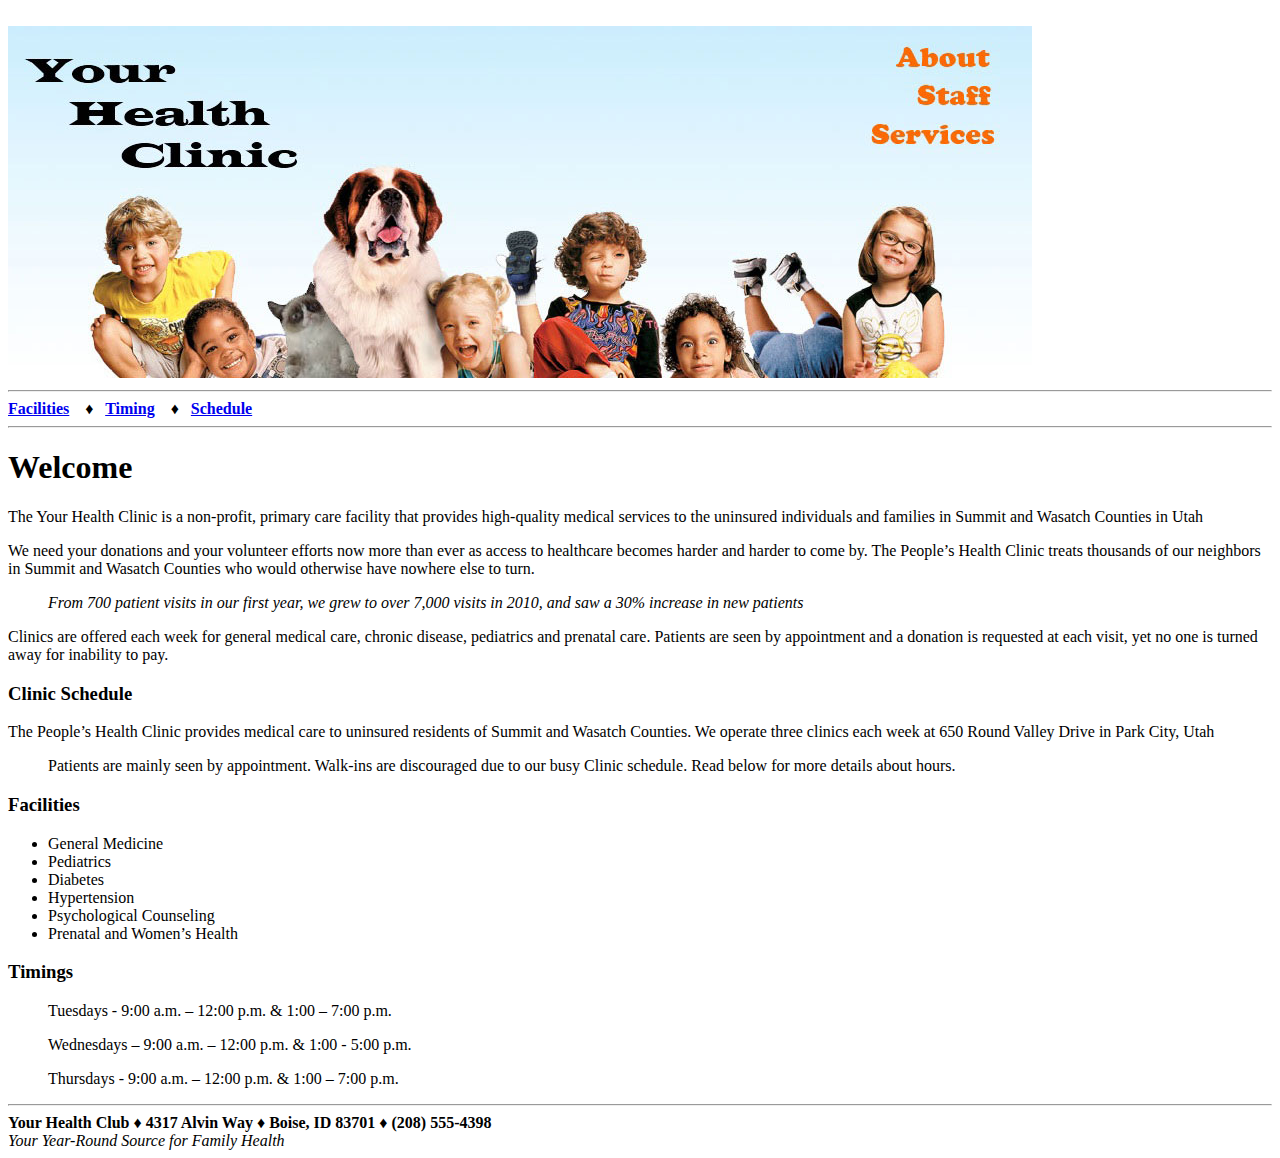
<file: alaalabban.online/htdocs/assignments/assignment1/Problem3/index.html>
<!DOCTYPE html>
﻿<html lang="en">
<head>
  <meta charset="UTF-8">
<!--
   Assignment 1
   Problem 3

   Your Health Clinic
   Author: Alaa Labban
   Date:4/2/2025

   Filename:         index.html
   Supporting files: logo.jpg
-->
<title> Your Health Clinic </title>
<meta name="description" content="The Your Health Clinic is free family health">
<meta name="keywords" content="health club, exercise, family, Seattle">

</head>

<body>
<div>
<img src="logo.jpg" alt="Your Health Clinic" usemap="#yourclinic" />
</div>
<hr />
<div><b>
   <a href="#fac" title="Learn more about facilities">Facilities</a>
   &nbsp;&nbsp; &#9830;&nbsp;&nbsp;
   <a href="#Time" title="Go through timings">Timing</a>
   &nbsp;&nbsp; &#9830;&nbsp;&nbsp;
   <a href="#schedule" title="Look at our schedule">Schedule</a>
</b> </div>
<hr />   
<h1>Welcome</h1>
<p>The Your Health Clinic is a non-profit, primary care facility that provides
high-quality medical services to the uninsured individuals and families
in Summit and Wasatch Counties in Utah</p>
<p>We need your donations and your volunteer efforts now more than ever as access
 to healthcare becomes harder and harder to come by. The People’s Health Clinic treats 
 thousands of our neighbors in Summit and Wasatch Counties who would otherwise have nowhere else to turn.</p>
<blockquote><cite>From 700 patient visits in our first year, we grew to over 7,000 visits in 2010,
and saw a 30% increase in new patients</cite>
</blockquote>
<p>Clinics are offered each week for general medical care, 
 chronic disease, pediatrics and prenatal care.  Patients are seen by appointment
  and a donation is requested at each visit, yet no one is turned away for inability to pay.</p>


  <h3 id="schedule">Clinic Schedule</h3>
  
<p>The People’s Health Clinic provides medical care to uninsured residents of Summit 
and Wasatch Counties. We operate three clinics each week at 650 Round Valley Drive in Park City, Utah</p>
<blockquote>
Patients are mainly seen by appointment.
Walk-ins are discouraged due to our busy Clinic schedule.
Read below for more details about hours.</blockquote>

<h3 id="fac">Facilities</h3>
<ul>
<li>General Medicine</li>
<li>Pediatrics</li>
<li>Diabetes</li>
<li>Hypertension</li>
<li>Psychological Counseling</li>
<li>Prenatal and Women’s Health</li>

</ul>

<h3 id="Time">Timings</h3>
<blockquote>
<p>Tuesdays - 9:00 a.m. – 12:00 p.m.  &amp; 1:00 – 7:00 p.m.</p>
<p>Wednesdays – 9:00 a.m. – 12:00 p.m. &amp; 1:00 - 5:00 p.m.</p>
<p>Thursdays - 9:00 a.m. – 12:00 p.m. &amp; 1:00 – 7:00 p.m.</p>
</blockquote>

<hr/>
   <div>
      <b>Your Health Club &#9830;
       4317 Alvin Way &#9830;
       Boise, ID 83701 &#9830;
       (208) 555-4398</b>
      <br />
      <i>
         Your Year-Round Source for Family Health
      </i>
   </div>
   <map name="yourclinic" id="yourclinic">
      <area shape="rect" coords="850,15,1000,50" href="about.html" title="Know more about us">
      <area shape="rect" coords="850,52,1000,85" href="staff.html" title="Know more about Staff">
      <area shape="rect" coords="850,87,1000,120" href="services.html" title="See our services">
      <area shape="rect" coords="0,0,1024,352" href="index.html" title="Return to homepage">
  </map>
  

</body>

</html>
</file>
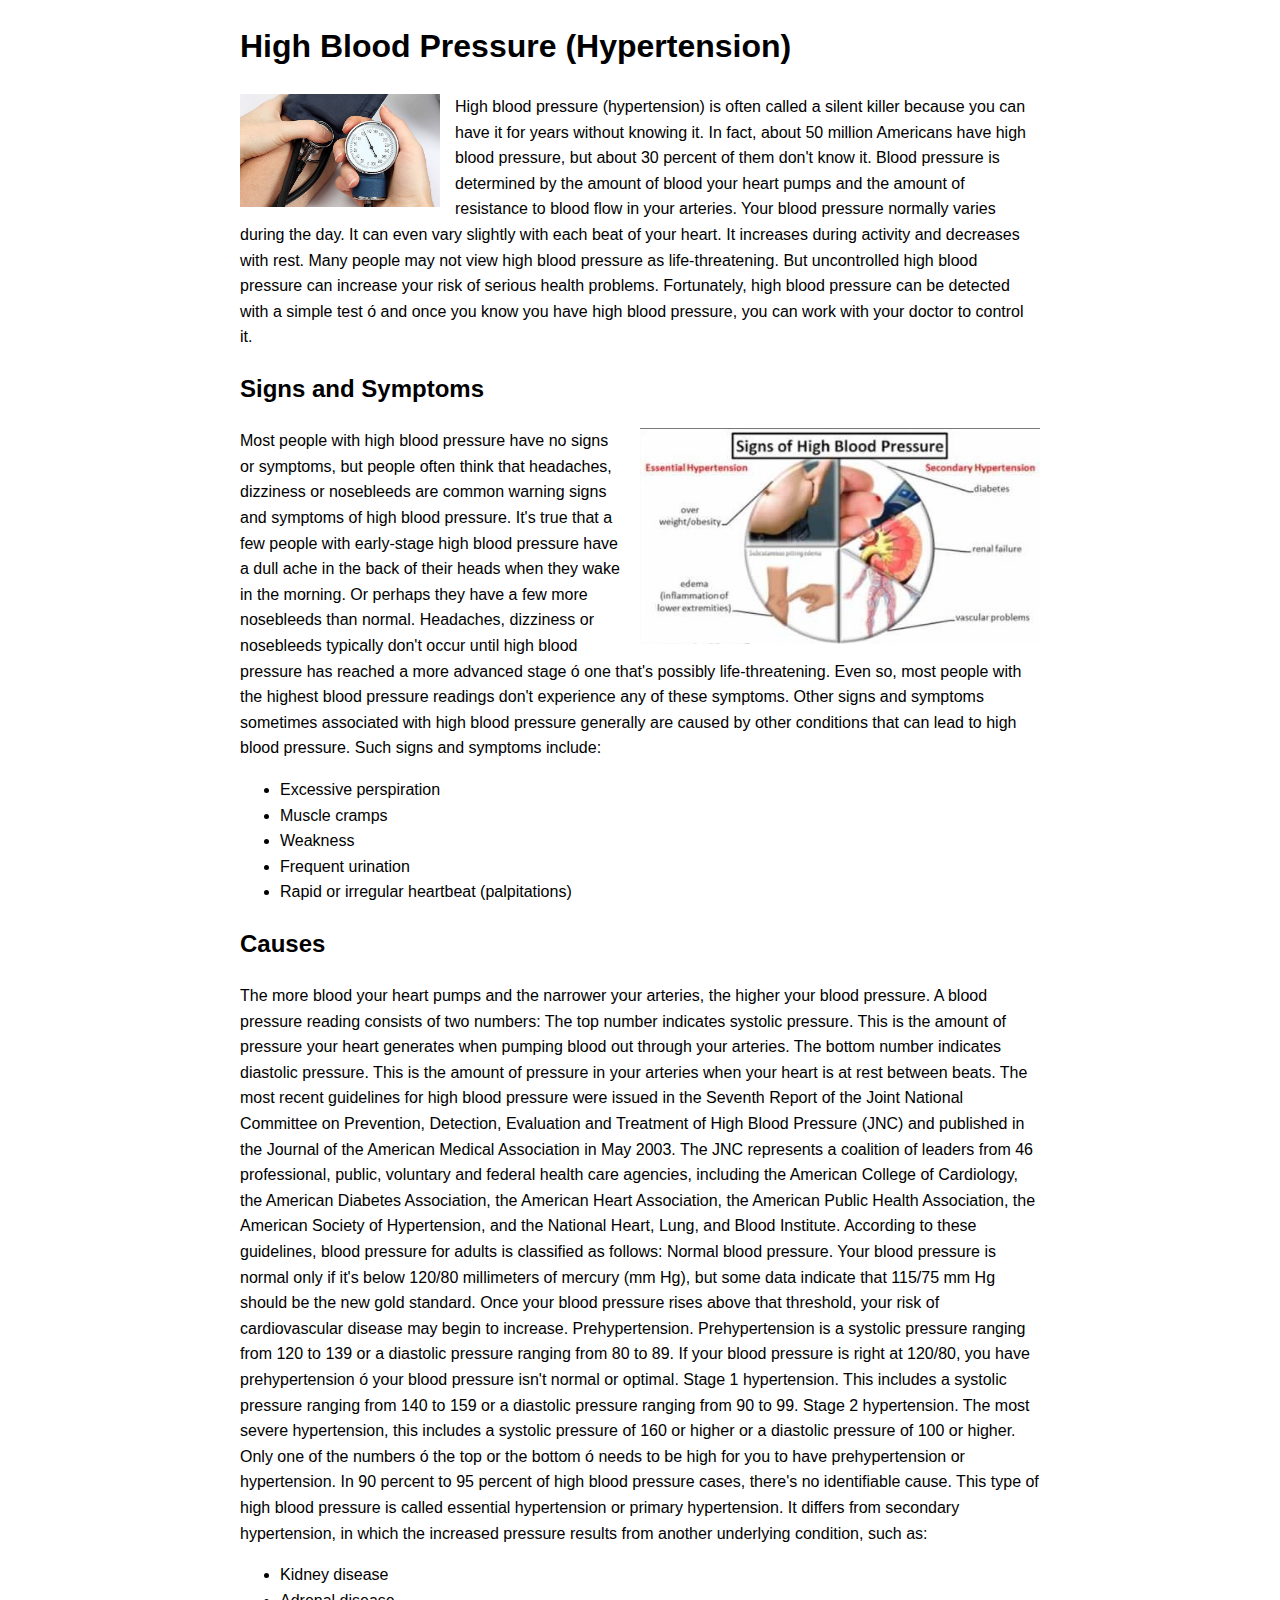
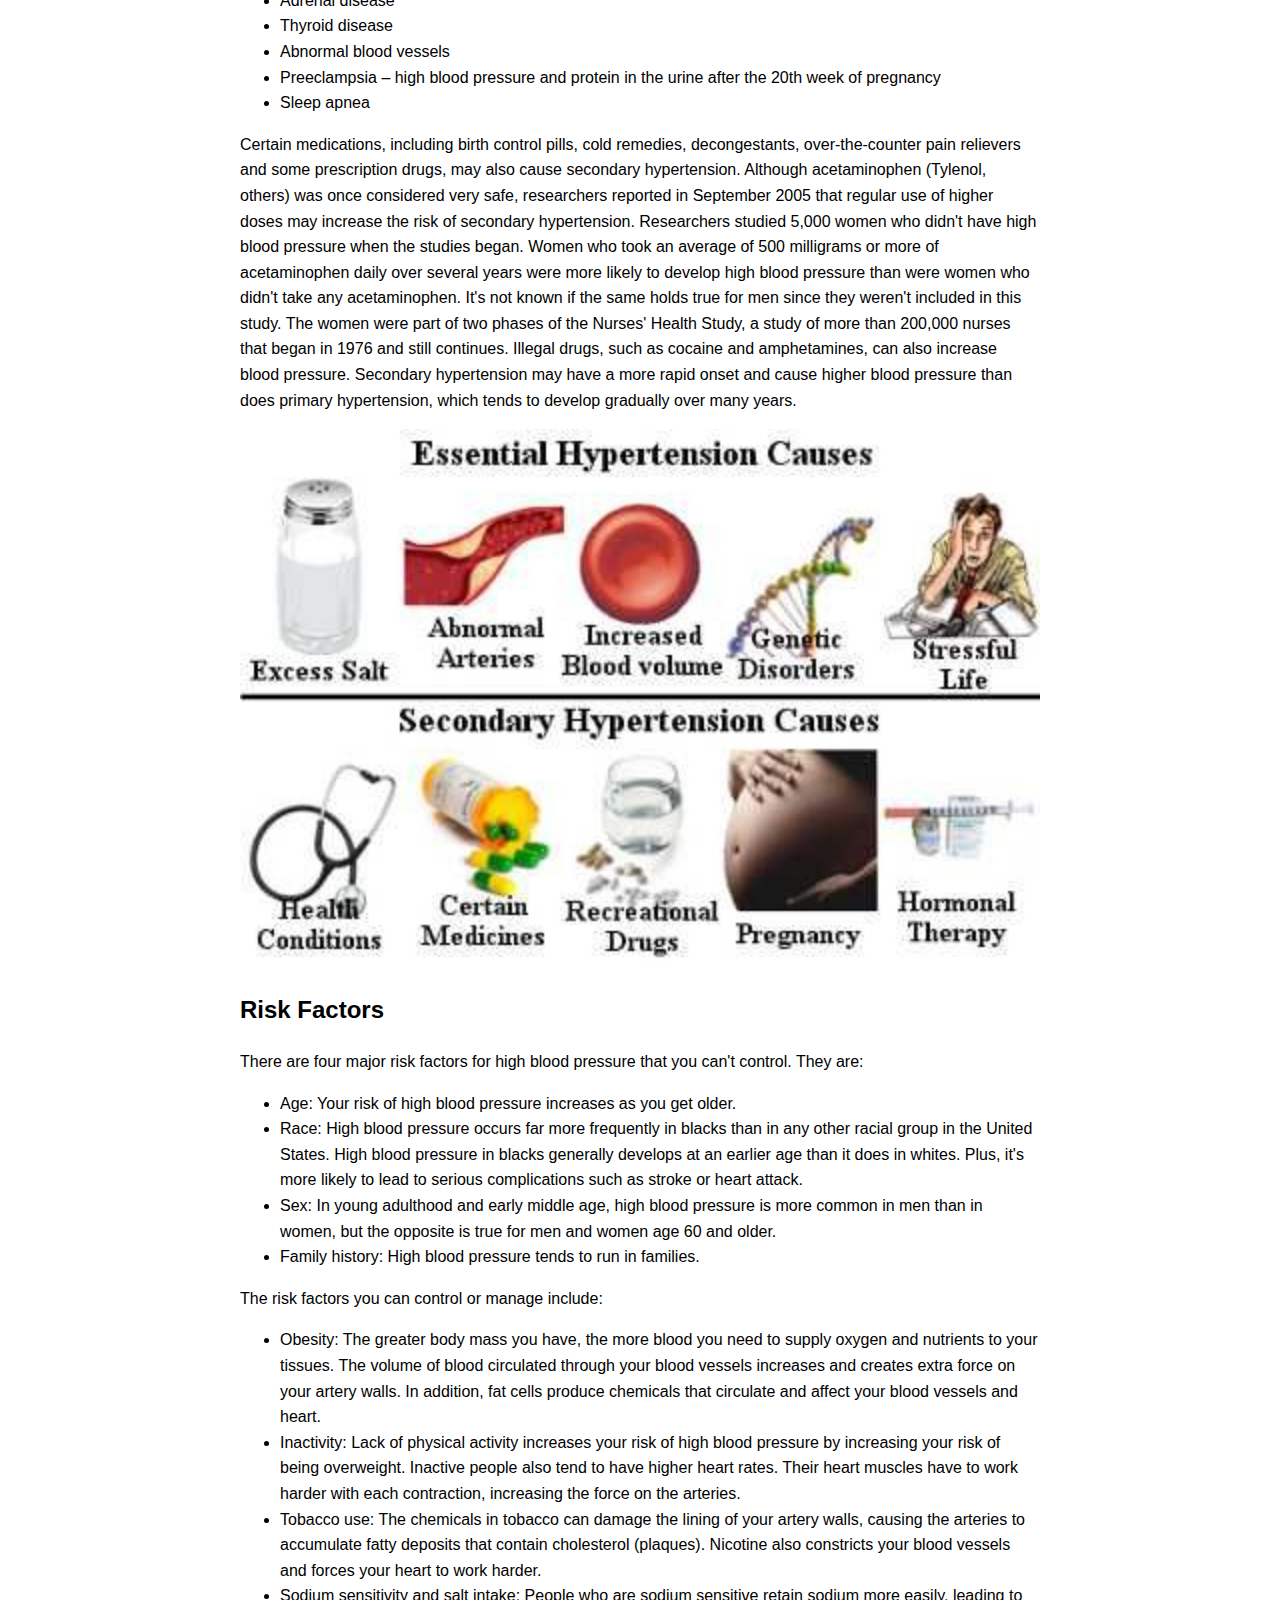
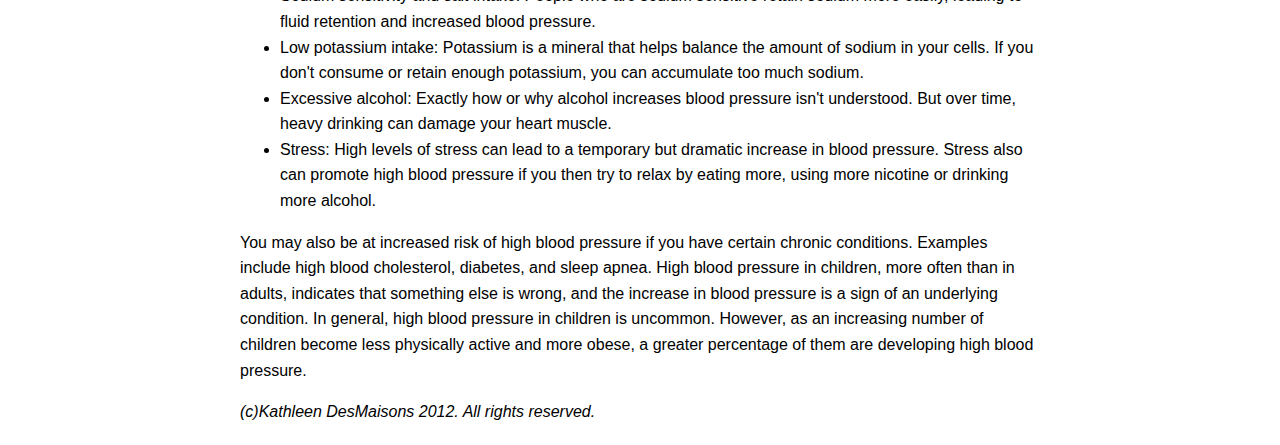
<file: alaalabban.online/htdocs/assignments/assignment1/Problem1/hypertension.html>
<!DOCTYPE html>
<html lang="en">
<head>
    <!-- Name: Alaa Labban -->
    <!-- ID: [2235858] -->
    <!-- Section: [CS1] -->
    <!-- Date: [4/2/2025] -->
    <meta charset="UTF-8">
    <title>High Blood Pressure (Hypertension) Information</title>
    <style>
        body {
            font-family: Arial, sans-serif;
            line-height: 1.6;
            margin: 20px;
        }
        .content {
            max-width: 800px;
            margin: auto;
        }
        img {
            max-width: 100%;
            height: auto;
        }
        .left {
            float: left;
            margin-right: 15px;
        }
        .right {
            float: right;
            margin-left: 15px;
        }
    </style>
</head>
<body>
    <div class="content">
        <h1>High Blood Pressure (Hypertension)</h1>
        <img src="image1.jpg" alt="Hypertension Image" class="left" width="200">
        <p>
            High blood pressure (hypertension) is often called a silent killer because you can have it for years without knowing it. In fact, about 50 million Americans have high blood pressure, but about 30 percent of them don't know it.
            Blood pressure is determined by the amount of blood your heart pumps and the amount of resistance to blood flow in your arteries. Your blood pressure normally varies during the day. It can even vary slightly with each beat of your heart. It increases during activity and decreases with rest.
            Many people may not view high blood pressure as life-threatening. But uncontrolled high blood pressure can increase your risk of serious health problems. Fortunately, high blood pressure can be detected with a simple test ó and once you know you have high blood pressure, you can work with your doctor to control it.
        </p>

        <h2>Signs and Symptoms</h2>
        <img src="image2.jpg" alt="Hypertension Symptoms" class="right" width="400">
        <p>
            Most people with high blood pressure have no signs or symptoms, but people often think that headaches, dizziness or nosebleeds are common warning signs and symptoms of high blood pressure. It's true that a few people with early-stage high blood pressure have a dull ache in the back of their heads when they wake in the morning. Or perhaps they have a few more nosebleeds than normal.
            Headaches, dizziness or nosebleeds typically don't occur until high blood pressure has reached a more advanced stage ó one that's possibly life-threatening. Even so, most people with the highest blood pressure readings don't experience any of these symptoms.
            Other signs and symptoms sometimes associated with high blood pressure generally are caused by other conditions that can lead to high blood pressure. Such signs and symptoms include:
        </p>
        <ul>
            <li>Excessive perspiration</li>
            <li>Muscle cramps</li>
            <li>Weakness</li>
            <li>Frequent urination</li>
            <li>Rapid or irregular heartbeat (palpitations)</li>
        </ul>

        <h2>Causes</h2>
        <p>
            The more blood your heart pumps and the narrower your arteries, the higher your blood pressure. A blood pressure reading consists of two numbers:
            The top number indicates systolic pressure. This is the amount of pressure your heart generates when pumping blood out through your arteries. 
            The bottom number indicates diastolic pressure. This is the amount of pressure in your arteries when your heart is at rest between beats. 
            The most recent guidelines for high blood pressure were issued in the Seventh Report of the Joint National Committee on Prevention, Detection, Evaluation and Treatment of High Blood Pressure (JNC) and published in the Journal of the American Medical Association in May 2003. The JNC represents a coalition of leaders from 46 professional, public, voluntary and federal health care agencies, including the American College of Cardiology, the American Diabetes Association, the American Heart Association, the American Public Health Association, the American Society of Hypertension, and the National Heart, Lung, and Blood Institute. According to these guidelines, blood pressure for adults is classified as follows:
            Normal blood pressure. Your blood pressure is normal only if it's below 120/80 millimeters of mercury (mm Hg), but some data indicate that 115/75 mm Hg should be the new gold standard. Once your blood pressure rises above that threshold, your risk of cardiovascular disease may begin to increase. 
            Prehypertension. Prehypertension is a systolic pressure ranging from 120 to 139 or a diastolic pressure ranging from 80 to 89. If your blood pressure is right at 120/80, you have prehypertension ó your blood pressure isn't normal or optimal. 
            Stage 1 hypertension. This includes a systolic pressure ranging from 140 to 159 or a diastolic pressure ranging from 90 to 99. 
            Stage 2 hypertension. The most severe hypertension, this includes a systolic pressure of 160 or higher or a diastolic pressure of 100 or higher. 
            Only one of the numbers ó the top or the bottom ó needs to be high for you to have prehypertension or hypertension.
            In 90 percent to 95 percent of high blood pressure cases, there's no identifiable cause. This type of high blood pressure is called essential hypertension or primary hypertension. It differs from secondary hypertension, in which the increased pressure results from another underlying condition, such as:
        </p>
        <ul>
            <li>Kidney disease</li>
            <li>Adrenal disease</li>
            <li>Thyroid disease</li>
            <li>Abnormal blood vessels</li>
            <li>Preeclampsia – high blood pressure and protein in the urine after the 20th week of pregnancy</li>
            <li>Sleep apnea</li>
        </ul>
        <p>
            Certain medications, including birth control pills, cold remedies, decongestants, over-the-counter pain relievers and some prescription drugs, may also cause secondary hypertension.
            Although acetaminophen (Tylenol, others) was once considered very safe, researchers reported in September 2005 that regular use of higher doses may increase the risk of secondary hypertension. Researchers studied 5,000 women who didn't have high blood pressure when the studies began. Women who took an average of 500 milligrams or more of acetaminophen daily over several years were more likely to develop high blood pressure than were women who didn't take any acetaminophen. It's not known if the same holds true for men since they weren't included in this study. The women were part of two phases of the Nurses' Health Study, a study of more than 200,000 nurses that began in 1976 and still continues.
            Illegal drugs, such as cocaine and amphetamines, can also increase blood pressure.
            Secondary hypertension may have a more rapid onset and cause higher blood pressure than does primary hypertension, which tends to develop gradually over many years.
        </p>

        <img src="image3.jpg" alt="Healthy Lifestyle" width="100%">

        <h2>Risk Factors</h2>
        <p>
            There are four major risk factors for high blood pressure that you can't control. They are:
        </p>
        <ul>
            <li>Age: Your risk of high blood pressure increases as you get older.</li>
            <li>Race: High blood pressure occurs far more frequently in blacks than in any other racial group in the United States. High blood pressure in blacks generally develops at an earlier age than it does in whites. Plus, it's more likely to lead to serious complications such as stroke or heart attack.</li>
            <li>Sex: In young adulthood and early middle age, high blood pressure is more common in men than in women, but the opposite is true for men and women age 60 and older.</li>
            <li>Family history: High blood pressure tends to run in families.</li>
        </ul>
        <p>
            The risk factors you can control or manage include:
        </p>
        <ul>
            <li>Obesity: The greater body mass you have, the more blood you need to supply oxygen and nutrients to your tissues. The volume of blood circulated through your blood vessels increases and creates extra force on your artery walls. In addition, fat cells produce chemicals that circulate and affect your blood vessels and heart.</li>
            <li>Inactivity: Lack of physical activity increases your risk of high blood pressure by increasing your risk of being overweight. Inactive people also tend to have higher heart rates. Their heart muscles have to work harder with each contraction, increasing the force on the arteries.</li>
            <li>Tobacco use: The chemicals in tobacco can damage the lining of your artery walls, causing the arteries to accumulate fatty deposits that contain cholesterol (plaques). Nicotine also constricts your blood vessels and forces your heart to work harder.</li>
            <li>Sodium sensitivity and salt intake: People who are sodium sensitive retain sodium more easily, leading to fluid retention and increased blood pressure.</li>
            <li>Low potassium intake: Potassium is a mineral that helps balance the amount of sodium in your cells. If you don't consume or retain enough potassium, you can accumulate too much sodium.</li>
            <li>Excessive alcohol: Exactly how or why alcohol increases blood pressure isn't understood. But over time, heavy drinking can damage your heart muscle.</li>
            <li>Stress: High levels of stress can lead to a temporary but dramatic increase in blood pressure. Stress also can promote high blood pressure if you then try to relax by eating more, using more nicotine or drinking more alcohol.</li>
        </ul>
        <p>
            You may also be at increased risk of high blood pressure if you have certain chronic conditions. Examples include high blood cholesterol, diabetes, and sleep apnea.
            High blood pressure in children, more often than in adults, indicates that something else is wrong, and the increase in blood pressure is a sign of an underlying condition. In general, high blood pressure in children is uncommon. However, as an increasing number of children become less physically active and more obese, a greater percentage of them are developing high blood pressure.
        </p>
        <address>
            (c)Kathleen DesMaisons 2012. All rights reserved.
        </address>
    </div>
</body>
</html>
</file>
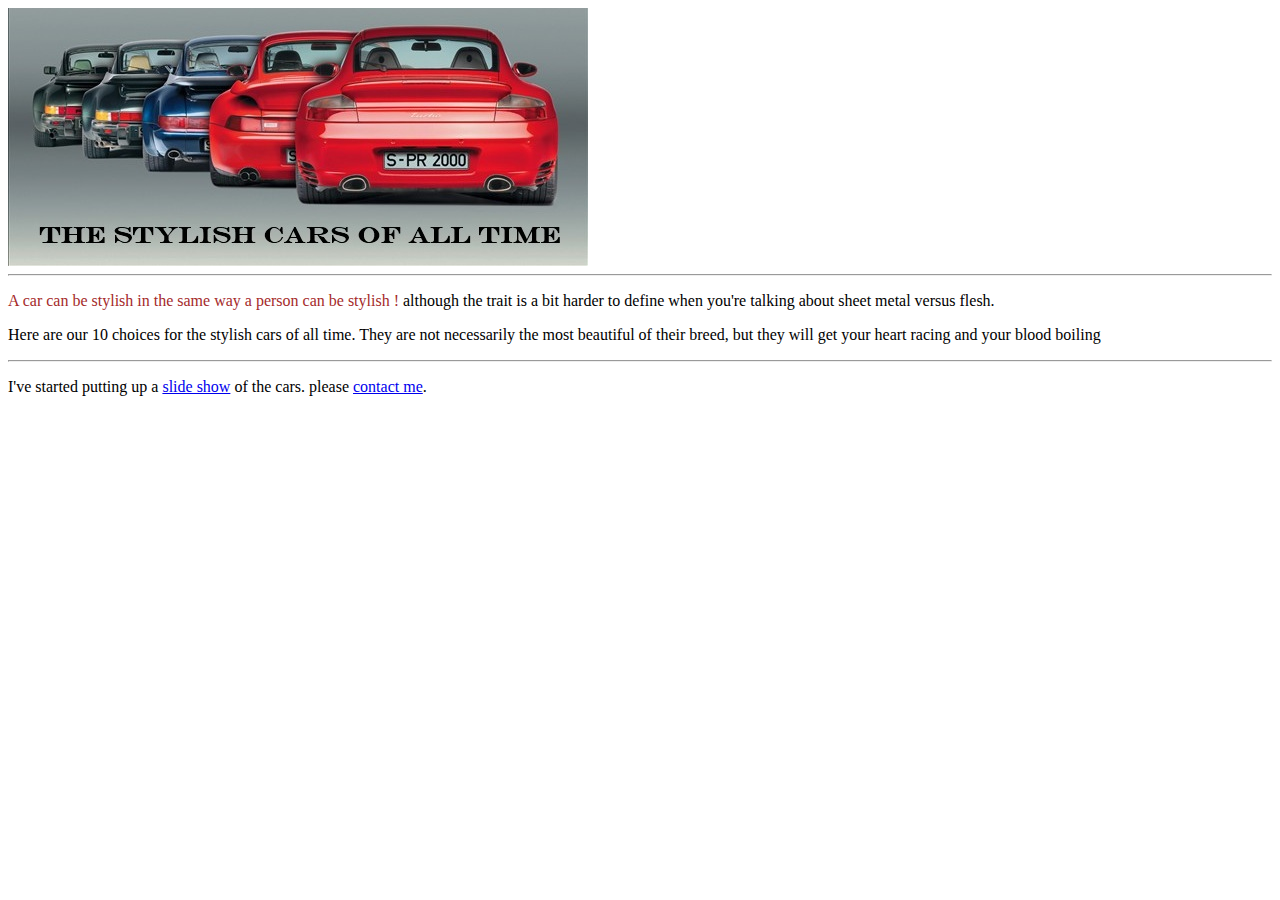
<file: alaalabban.online/htdocs/assignments/assignment1/Problem2/home.htm>
<html>

<head>

<!--
   New Perspectives on HTML and XHTML 5th Edition
   Tutorial 2
   Case 2

   Fiddler Home Page
   Author: Alaa Labban
   Date:   4/2/2025

   Filename:         home.htm
   Supporting files: titleImage.jpg
                     
-->

   <title>The stylish Cars of All Time</title>
</head>

<body>
   <div>
      <img src="titleImage.jpg" alt="The stylish Cars of All Time" height="258" width="580" />
   </div>
   <hr />

   <p><span style="color: brown">A car can be stylish in the same way a person can be stylish !</span> 
   although the trait is a bit harder to define when you're talking about sheet metal versus flesh. </p>
   <p> Here are our 10 choices for the stylish cars of all time. They are not necessarily the most beautiful of their breed, but they will get your heart racing and your blood boiling</p>
   <hr />
	
<p>I've started putting up a <a href="slide1.htm">slide show</a>  of the
      cars. please 
      <a href="mailto:bob@bobisawesome.com?subject=CAR%20PICS&body=Please%20send%20me%20a%20copy%20of%20photos.">contact me</a>.
   </p></p>

</body>

</html>
</file>
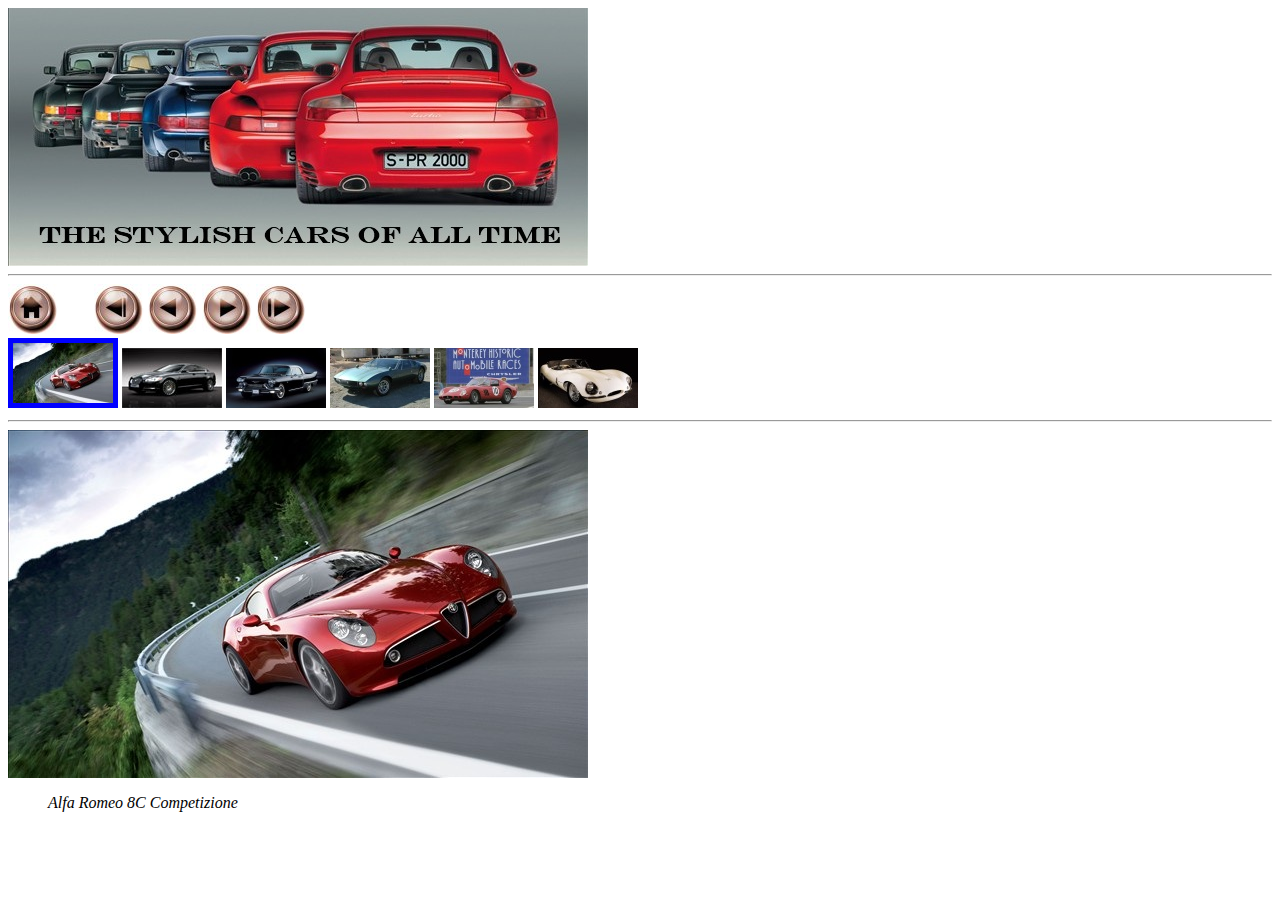
<file: alaalabban.online/htdocs/assignments/assignment1/Problem2/slide1.htm>
<html>

<head>

<!--
   New Perspectives on HTML and XHTML 5th Edition
   Tutorial 2
   Case 2

   stylish Cars Page 1
   Author: Alaa Labban
   Date:   4/2/2025

   Filename:         slide1.htm
   Supporting files: back.jpg, end.jpg, titleImage.jpg, forward.jpg, car1Image.jpg, 
                     start.jpg, car1ImageThumb.jpg - car6ImageThumb.jpg
-->

   <title>Cars: Slide 1</title>
</head>

<body>
   <div>
       <img src="titleImage.jpg" alt="The stylish Cars of All Time" height="258" width="580" />
      <hr />

      <a href="home.htm"><img src="home.jpg" alt="home" /></a>

      &nbsp;&nbsp;&nbsp;&nbsp;&nbsp;&nbsp;&nbsp;

      <a href="slide1.htm"><img src="start.jpg" alt="start" /></a>
      <a href="slide1.htm"><img src="back.jpg" alt="back" /></a>
      <a href="slide2.htm"><img src="forward.jpg" alt="forward" /></a>
      <a href="slide6.htm"><img src="end.jpg" alt="end" /></a>

      <br />

      <a href="slide1.htm"><img src="car1ImageThumb.jpg" alt="slide1" style="border: 5px solid blue;"height="60" width="100" /></a>
      <a href="slide2.htm"><img src="car2ImageThumb.jpg" alt="slide2"style="border: 0;" height="60" width="100" /></a>
      <a href="slide3.htm"><img src="car3ImageThumb.jpg" alt="slide3"style="border: 0;" height="60" width="100" /></a>
      <a href="slide4.htm"><img src="car4ImageThumb.jpg" alt="slide4"style="border: 0;" height="60" width="100" /></a>
      <a href="slide5.htm"><img src="car5ImageThumb.jpg" alt="slide5"style="border: 0;" height="60" width="100" /></a>
      <a href="slide6.htm"><img src="car6ImageThumb.jpg" alt="slide6"style="border: 0;" height="60" width="100" /></a>
   </div>
   <hr />

   <div>
      <img src="car1Image.jpg" alt="slide1" height="348" width="580" />
   </div>
   <blockquote>
      <p><i>Alfa Romeo 8C Competizione</i></p>
   </blockquote>

</body>

</html>
</file>
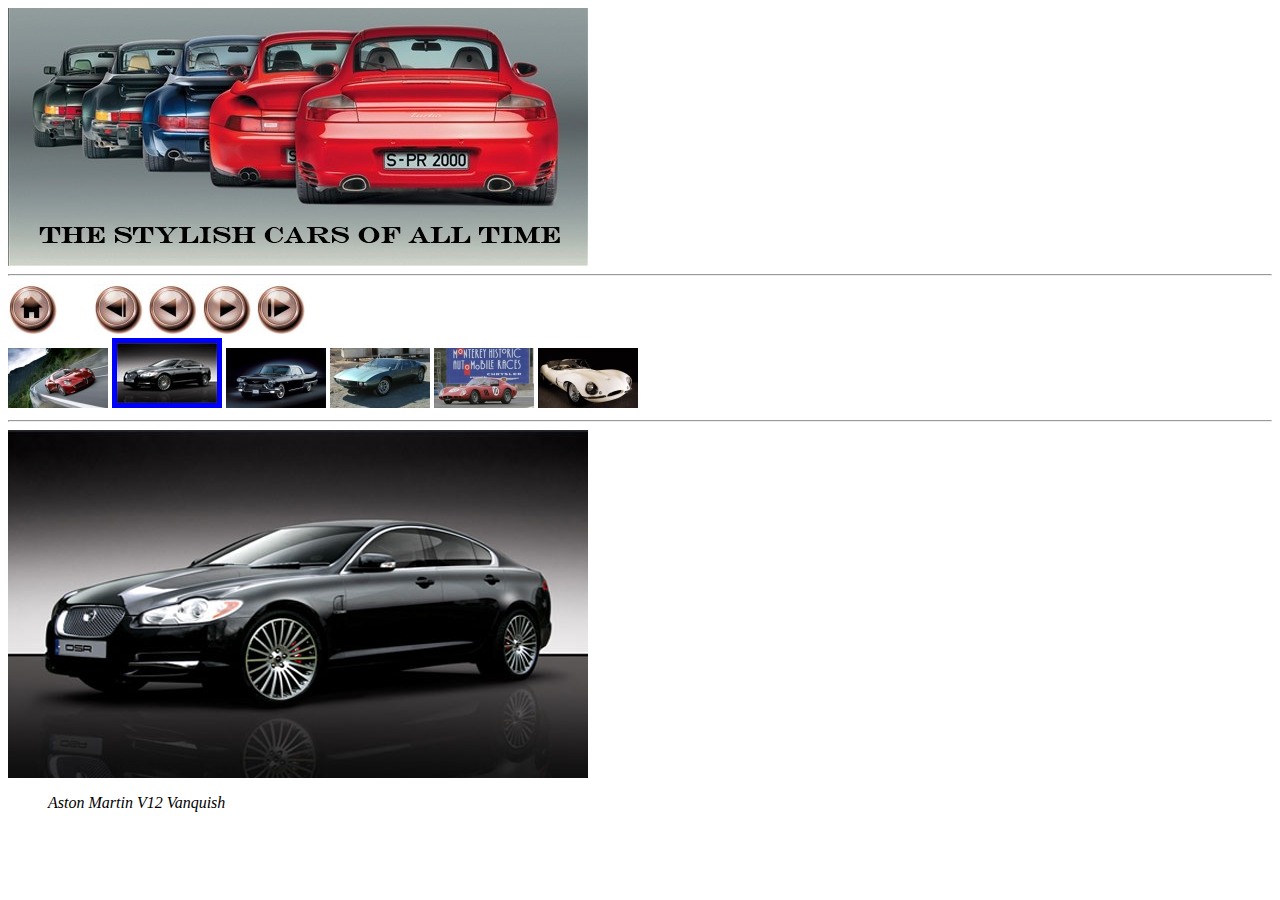
<file: alaalabban.online/htdocs/assignments/assignment1/Problem2/slide2.htm>
<html>

<head>

<!--
   New Perspectives on HTML and XHTML 5th Edition
   Tutorial 2
   Case 2

   Cars Page 2
   Author: Alaa Labban
   Date:   4/2/2025

   Filename:         slide2.htm
   Supporting files: back.jpg, end.jpg, titleImage.jpg, forward.jpg, car2Image.jpg, 
                     start.jpg,  car1ImageThumb.jpg - car6ImageThumb.jpg
-->

   <title>Cars: Slide 2</title>
</head>

<body>
   <div>
      <img src="titleImage.jpg" alt="The stylish Cars of All Time" height="258" width="580" />
      
      <hr />

      <a href="home.htm"><img src="home.jpg" alt="home" /></a>

      &nbsp;&nbsp;&nbsp;&nbsp;&nbsp;&nbsp;&nbsp;

      <a href="slide1.htm"><img src="start.jpg" alt="start" /></a>
      <a href="slide1.htm"><img src="back.jpg" alt="back" /></a>
      <a href="slide3.htm"><img src="forward.jpg" alt="forward" /></a>
      <a href="slide6.htm"><img src="end.jpg" alt="end" /></a>

      <br />

      <a href="slide1.htm"><img src="car1ImageThumb.jpg" alt="slide1"style="border: 0;" height="60" width="100" /></a>
      <a href="slide2.htm"><img src="car2ImageThumb.jpg" alt="slide2"style="border: 5px solid blue;" height="60" width="100" /></a>
      <a href="slide3.htm"><img src="car3ImageThumb.jpg" alt="slide3"style="border: 0;" height="60" width="100" /></a>
      <a href="slide4.htm"><img src="car4ImageThumb.jpg" alt="slide4"style="border: 0;" height="60" width="100" /></a>
      <a href="slide5.htm"><img src="car5ImageThumb.jpg" alt="slide5"style="border: 0;" height="60" width="100" /></a>
      <a href="slide6.htm"><img src="car6ImageThumb.jpg" alt="slide6"style="border: 0;" height="60" width="100" /></a>
   </div>
   <hr />

   <div>
      <img src="car2Image.jpg" alt="slide2" height="348" width="580" />
   </div>
   <blockquote>
      <p><i>Aston Martin V12 Vanquish</i></p>
   </blockquote>

</body>

</html>
</file>
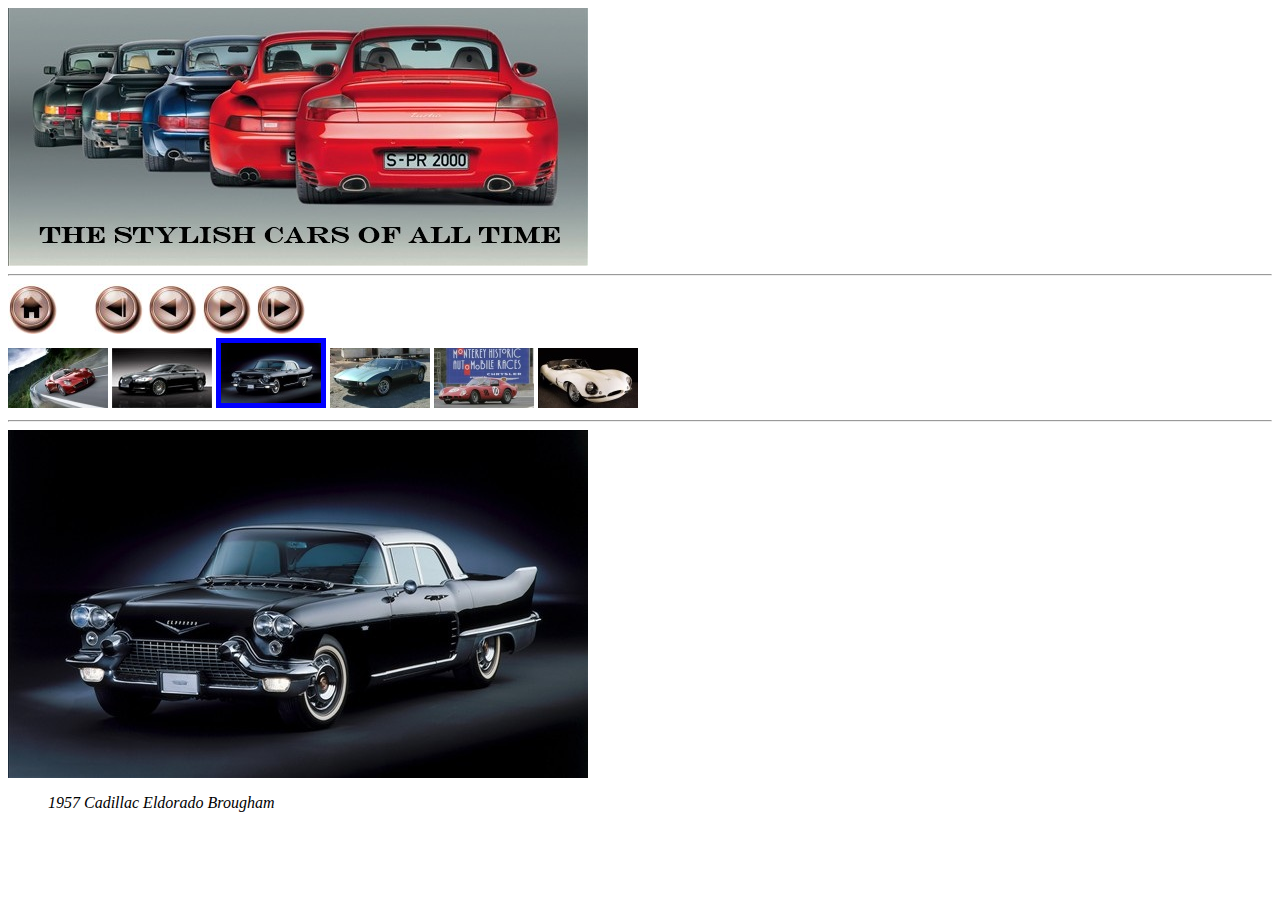
<file: alaalabban.online/htdocs/assignments/assignment1/Problem2/slide3.htm>
<html>

<head>

<!--
   New Perspectives on HTML and XHTML 5th Edition
   Tutorial 2
   Case 2

   stylish Cars Page 3
   Author: Alaa Labban
   Date:   4/2/2025

   Filename:         slide3.htm
   Supporting files: back.jpg, end.jpg, titleImage.jpg, forward.jpg, car3Image.jpg, 
                     start.jpg, car1ImageThumb.jpg - car6ImageThumb.jpg
-->

   <title>Cars: Slide 3</title>
</head>

<body>
   <div>
       <img src="titleImage.jpg" alt="The stylish Cars of All Time" height="258" width="580" />
      <hr />

      <a href="home.htm"><img src="home.jpg" alt="home" /></a>

      &nbsp;&nbsp;&nbsp;&nbsp;&nbsp;&nbsp;&nbsp;

      <a href="slide1.htm"><img src="start.jpg" alt="start" /></a>
      <a href="slide2.htm"><img src="back.jpg" alt="back" /></a>
      <a href="slide4.htm"><img src="forward.jpg" alt="forward" /></a>
      <a href="slide6.htm"><img src="end.jpg" alt="end" /></a>

      <br />

      <a href="slide1.htm"><img src="car1ImageThumb.jpg" alt="slide1"style="border: 0;" height="60" width="100" /></a>
      <a href="slide2.htm"><img src="car2ImageThumb.jpg" alt="slide2"style="border: 0;" height="60" width="100" /></a>
      <a href="slide3.htm"><img src="car3ImageThumb.jpg" alt="slide3"style="border: 5px solid blue;" height="60" width="100" /></a>
      <a href="slide4.htm"><img src="car4ImageThumb.jpg" alt="slide4"style="border: 0;" height="60" width="100" /></a>
      <a href="slide5.htm"><img src="car5ImageThumb.jpg" alt="slide5"style="border: 0;" height="60" width="100" /></a>
      <a href="slide6.htm"><img src="car6ImageThumb.jpg" alt="slide6"style="border: 0;" height="60" width="100" /></a>
   <hr />

   <div>
      <img src="car3Image.jpg" alt="slide1" height="348" width="580" />
   </div>
   <blockquote>
      <p><i>1957 Cadillac Eldorado Brougham</i></p>
   </blockquote>

</body>

</html>
</file>
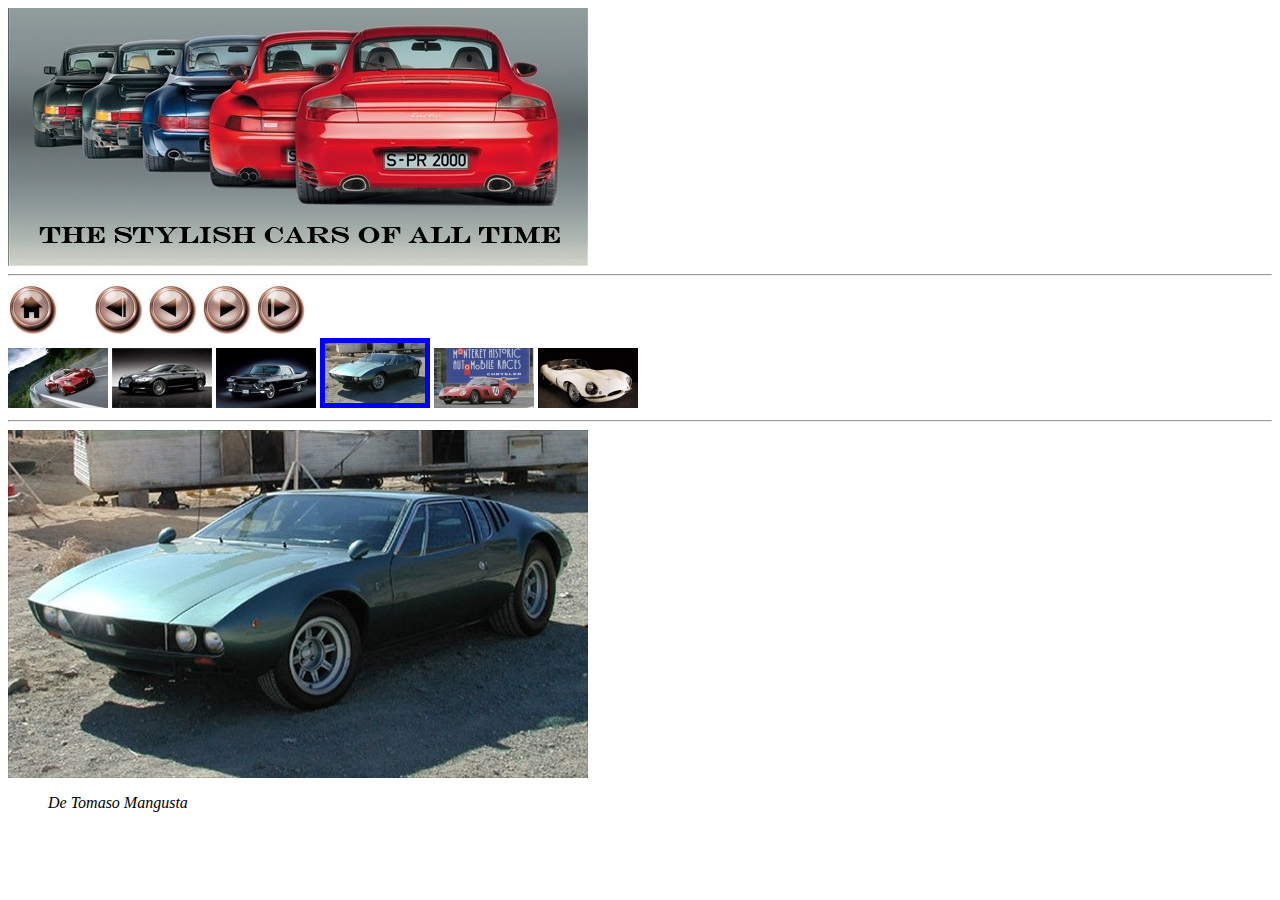
<file: alaalabban.online/htdocs/assignments/assignment1/Problem2/slide4.htm>
<html>

<head>

<!--
   New Perspectives on HTML and XHTML 5th Edition
   Tutorial 2
   Case 2

   stylish Cars Page 4
   Author: Alaa Labban
   Date:   4/2/2025

   Filename:         slide4.htm
   Supporting files: back.jpg, end.jpg, titleImage.jpg, forward.jpg, car4Image.jpg, 
                     start.jpg, car1ImageThumb.jpg - car6ImageThumb.jpg
-->

   <title>Cars: Slide 4</title>
</head>

<body>
   <div>
       <img src="titleImage.jpg" alt="The stylish Cars of All Time" height="258" width="580" />
      <hr />

      <a href="home.htm"><img src="home.jpg" alt="home" /></a>

      &nbsp;&nbsp;&nbsp;&nbsp;&nbsp;&nbsp;&nbsp;

      <a href="slide1.htm"><img src="start.jpg" alt="start" /></a>
      <a href="slide3.htm"><img src="back.jpg" alt="back" /></a>
      <a href="slide5.htm"><img src="forward.jpg" alt="forward" /></a>
      <a href="slide6.htm"><img src="end.jpg" alt="end" /></a>

      <br />

      <a href="slide1.htm"><img src="car1ImageThumb.jpg" alt="slide1"style="border: 0;" height="60" width="100" /></a>
      <a href="slide2.htm"><img src="car2ImageThumb.jpg" alt="slide2"style="border: 0;" height="60" width="100" /></a>
      <a href="slide3.htm"><img src="car3ImageThumb.jpg" alt="slide3"style="border: 0;" height="60" width="100" /></a>
      <a href="slide4.htm"><img src="car4ImageThumb.jpg" alt="slide4" style="border: 5px solid blue;"height="60" width="100" /></a>
      <a href="slide5.htm"><img src="car5ImageThumb.jpg" alt="slide5"style="border: 0;" height="60" width="100" /></a>
      <a href="slide6.htm"><img src="car6ImageThumb.jpg" alt="slide6"style="border: 0;" height="60" width="100" /></a>
   </div>
   <hr />

   <div>
      <img src="car4Image.jpg" alt="slide1" height="348" width="580" />
   </div>
   <blockquote>
      <p><i>De Tomaso Mangusta</i></p>
   </blockquote>

</body>

</html>
</file>
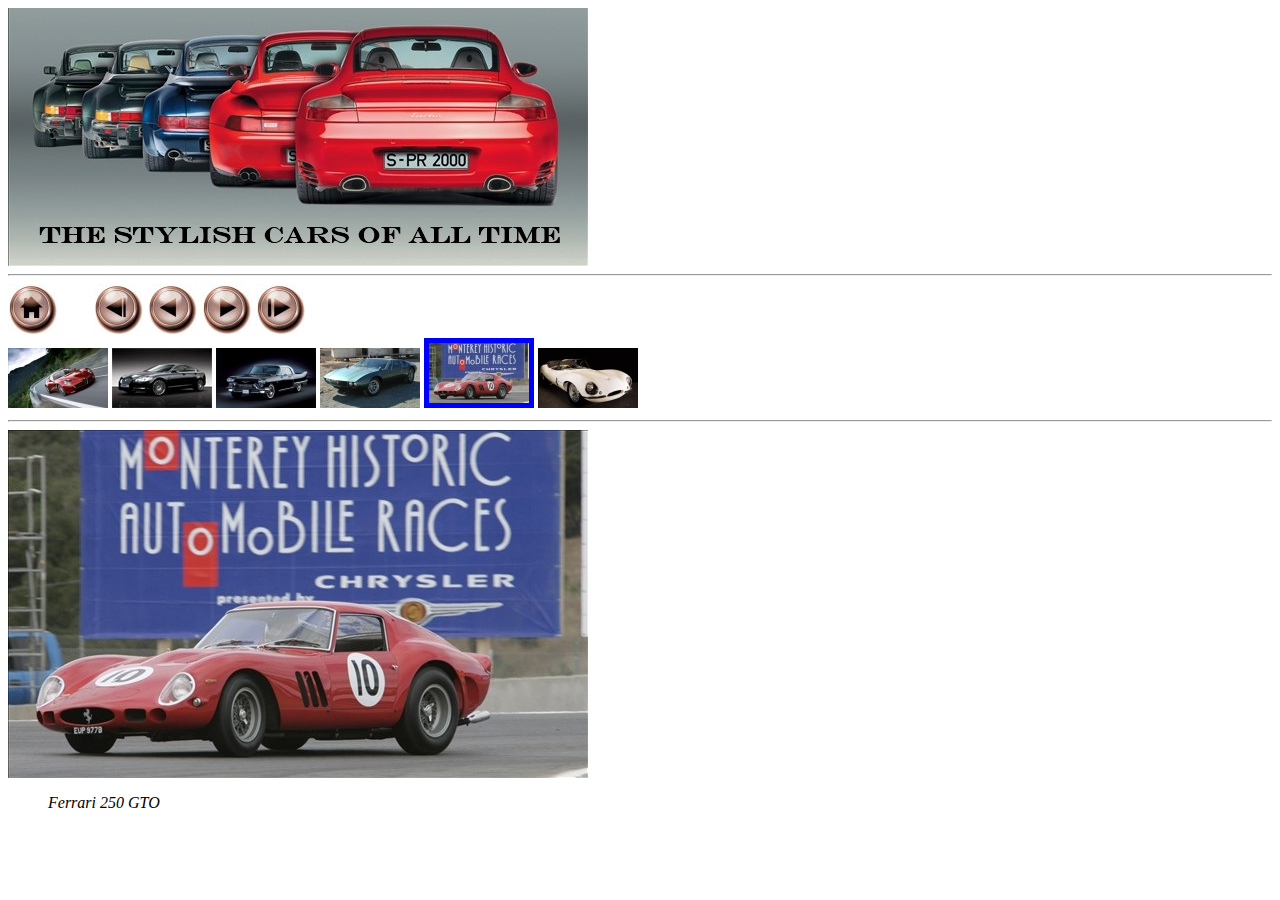
<file: alaalabban.online/htdocs/assignments/assignment1/Problem2/slide5.htm>
<html>

<head>

<!--
   New Perspectives on HTML and XHTML 5th Edition
   Tutorial 2
   Case 2

   stylish Cars Page 5
   Author: Alaa Labban
   Date:   4/2/2025

   Filename:         slide5.htm
   Supporting files: back.jpg, end.jpg, titleImage.jpg, forward.jpg, car5Image.jpg, 
                     start.jpg, car1ImageThumb.jpg - car6ImageThumb.jpg
-->

   <title>Cars: Slide 5</title>
</head>

<body>
   <div>
       <img src="titleImage.jpg" alt="The stylish Cars of All Time" height="258" width="580" />
      <hr />

      <a href="home.htm"><img src="home.jpg" alt="home" /></a>

      &nbsp;&nbsp;&nbsp;&nbsp;&nbsp;&nbsp;&nbsp;

      <a href="slide1.htm"><img src="start.jpg" alt="start" /></a>
      <a href="slide4.htm"><img src="back.jpg" alt="back" /></a>
      <a href="slide6.htm"><img src="forward.jpg" alt="forward" /></a>
      <a href="slide6.htm"><img src="end.jpg" alt="end" /></a>

      <br />

      <a href="slide1.htm"><img src="car1ImageThumb.jpg" alt="slide1"style="border: 0;" height="60" width="100" /></a>
      <a href="slide2.htm"><img src="car2ImageThumb.jpg" alt="slide2"style="border: 0;" height="60" width="100" /></a>
      <a href="slide3.htm"><img src="car3ImageThumb.jpg" alt="slide3"style="border: 0;" height="60" width="100" /></a>
      <a href="slide4.htm"><img src="car4ImageThumb.jpg" alt="slide4"style="border: 0;" height="60" width="100" /></a>
      <a href="slide5.htm"><img src="car5ImageThumb.jpg" alt="slide5"style="border: 5px solid blue;" height="60" width="100" /></a>
      <a href="slide6.htm"><img src="car6ImageThumb.jpg" alt="slide6"style="border: 0;" height="60" width="100" /></a>
   </div>
   <hr />

   <div>
      <img src="car5Image.jpg" alt="slide1" height="348" width="580" />
   </div>
   <blockquote>
      <p><i>Ferrari 250 GTO</i></p>
   </blockquote>

</body>

</html>
</file>
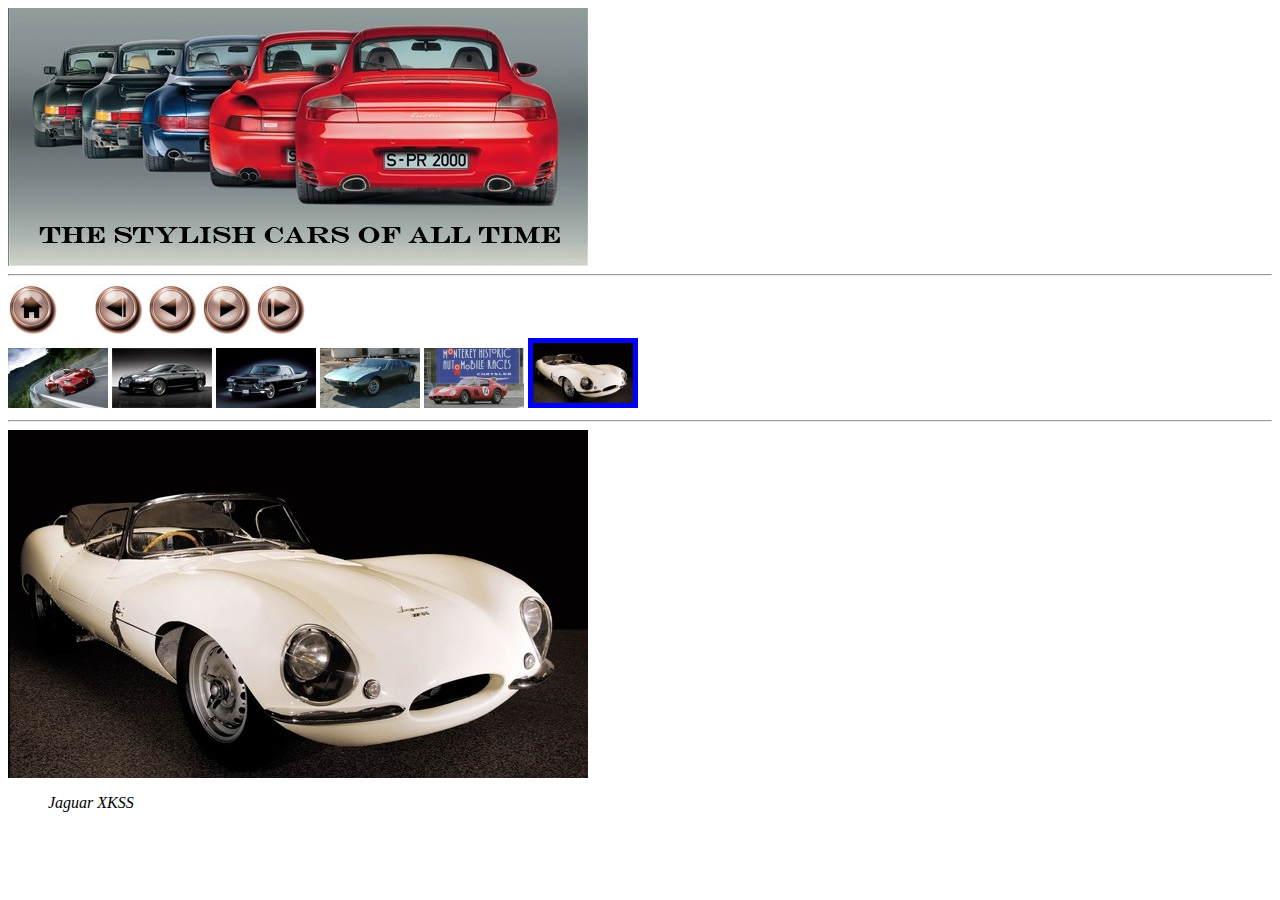
<file: alaalabban.online/htdocs/assignments/assignment1/Problem2/slide6.htm>
<html>

<head>

<!--
   New Perspectives on HTML and XHTML 5th Edition
   Tutorial 2
   Case 2

   stylish Cars Page 6
   Author: Alaa Labban
   Date:   4/2/2025

   Filename:         slide5.htm
   Supporting files: back.jpg, end.jpg, titleImage.jpg, forward.jpg, car6Image.jpg, 
                     start.jpg, car1ImageThumb.jpg - car6ImageThumb.jpg
-->

   <title>Cars: Slide 6</title>
</head>

<body>
   <div>
       <img src="titleImage.jpg" alt="The stylish Cars of All Time" height="258" width="580" />
      <hr />

      <a href="home.htm"><img src="home.jpg" alt="home" /></a>

      &nbsp;&nbsp;&nbsp;&nbsp;&nbsp;&nbsp;&nbsp;

      <a href="slide1.htm"><img src="start.jpg" alt="start" /></a>
      <a href="slide5.htm"><img src="back.jpg" alt="back" /></a>
      <a href="slide6.htm"><img src="forward.jpg" alt="forward" /></a>
      <a href="slide6.htm"><img src="end.jpg" alt="end" /></a>

      <br />

      <a href="slide1.htm"><img src="car1ImageThumb.jpg" alt="slide1"style="border: 0;" height="60" width="100" /></a>
      <a href="slide2.htm"><img src="car2ImageThumb.jpg" alt="slide2"style="border: 0;" height="60" width="100" /></a>
      <a href="slide3.htm"><img src="car3ImageThumb.jpg" alt="slide3"style="border: 0;" height="60" width="100" /></a>
      <a href="slide4.htm"><img src="car4ImageThumb.jpg" alt="slide4"style="border: 0;" height="60" width="100" /></a>
      <a href="slide5.htm"><img src="car5ImageThumb.jpg" alt="slide5"style="border: 0;" height="60" width="100" /></a>
      <a href="slide6.htm"><img src="car6ImageThumb.jpg" alt="slide6"style="border: 5px solid blue;" height="60" width="100" /></a>
   </div>
   <hr />

   <div>
      <img src="car6Image.jpg" alt="slide1" height="348" width="580" />
   </div>
   <blockquote>
      <p><i>Jaguar XKSS</i></p>
   </blockquote>

</body>

</html>
</file>
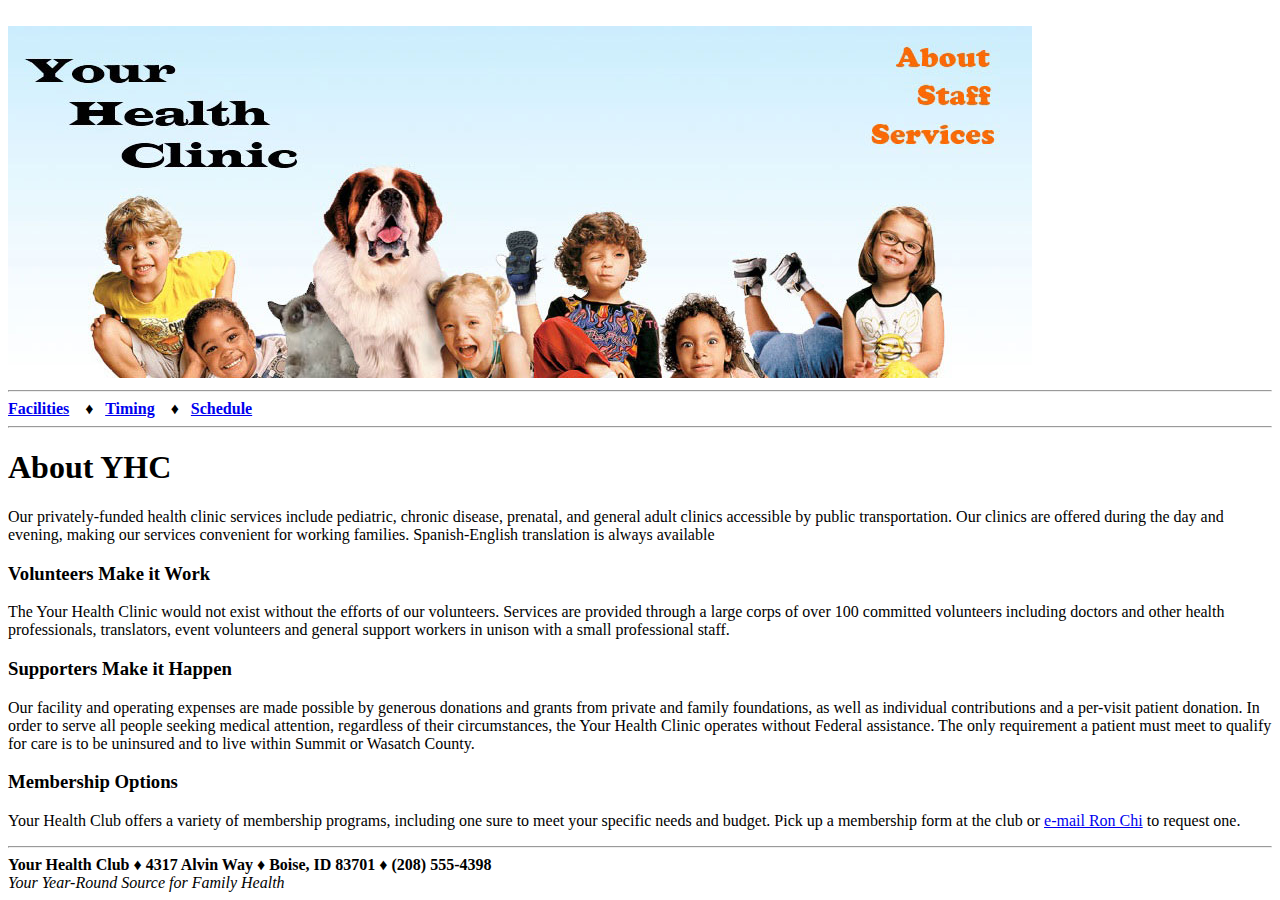
<file: alaalabban.online/htdocs/assignments/assignment1/Problem3/about.html>
<!DOCTYPE html>
﻿<html lang="en">
<head>
  <meta charset="UTF-8">
<!--
   Assignment 1
   Problem 3

   Your Health Clinic
   Author:Alaa Labban
   Date:4/2/2025

   Filename:         about.html
   Supporting files: logo.jpg
-->
<title> Your Health Clinic </title>
</head>
<body>
<div>
   <img src="logo.jpg" alt="Your Health Clinic" usemap="#yourclinic" />
</div>
<hr />
<div><b> <a href="index.html#fac" title="Learn more about facilities">Facilities</a>
   &nbsp;&nbsp; &#9830;&nbsp;&nbsp;
   <a href="index.html#Time" title="Go through timings">Timing</a>
   &nbsp;&nbsp; &#9830;&nbsp;&nbsp;
   <a href="index.html#schedule" title="Look at our schedule">Schedule</a>
</b> </div>
<hr />   

<h1>About YHC</h1>
<p>Our privately-funded health clinic services include pediatric, 
chronic disease, prenatal, and general adult clinics accessible by public 
transportation. Our clinics are offered during the day and evening, making our 
services convenient for working families. Spanish-English translation is always available</p>

<h3>Volunteers Make it Work</h3>
<p>The Your Health Clinic would not exist without the efforts of our volunteers. 
Services are provided through a large corps of over 100 committed volunteers including 
doctors and other health professionals, translators, event volunteers and general support 
workers in unison with a small professional staff.</p>

<h3>Supporters Make it Happen</h3>
<p>Our facility and operating expenses are made possible by generous donations 
and grants from private and family foundations, as well as individual contributions 
and a per-visit patient donation. In order to serve all people seeking medical attention, 
regardless of their circumstances, the Your Health Clinic operates without Federal assistance. 
The only requirement a patient must meet to qualify for care is to be uninsured and to live within 
Summit or  Wasatch County.</p>

<h3>Membership Options</h3>

<p>Your Health Club offers a variety of membership
   programs, including one sure to meet your specific
   needs and budget. Pick up a membership form at the club or 
   <a href="mailto:rchi@Your-health.com">e-mail Ron Chi</a> to request one.</p>


<hr/>
   <div>
      <b>Your Health Club &#9830;
       4317 Alvin Way &#9830;
       Boise, ID 83701 &#9830;
       (208) 555-4398</b>
      <br />
      <i>
         Your Year-Round Source for Family Health
      </i>
   </div>

   <map name="yourclinic" id="yourclinic">
      <area shape="rect" coords="850,15,1000,50" href="about.html" title="Know more about us">
      <area shape="rect" coords="850,52,1000,85" href="staff.html" title="Know more about Staff">
      <area shape="rect" coords="850,87,1000,120" href="services.html" title="See our services">
      <area shape="rect" coords="0,0,1024,352" href="index.html" title="Return to homepage">
  </map>
</body>
</html>
</file>
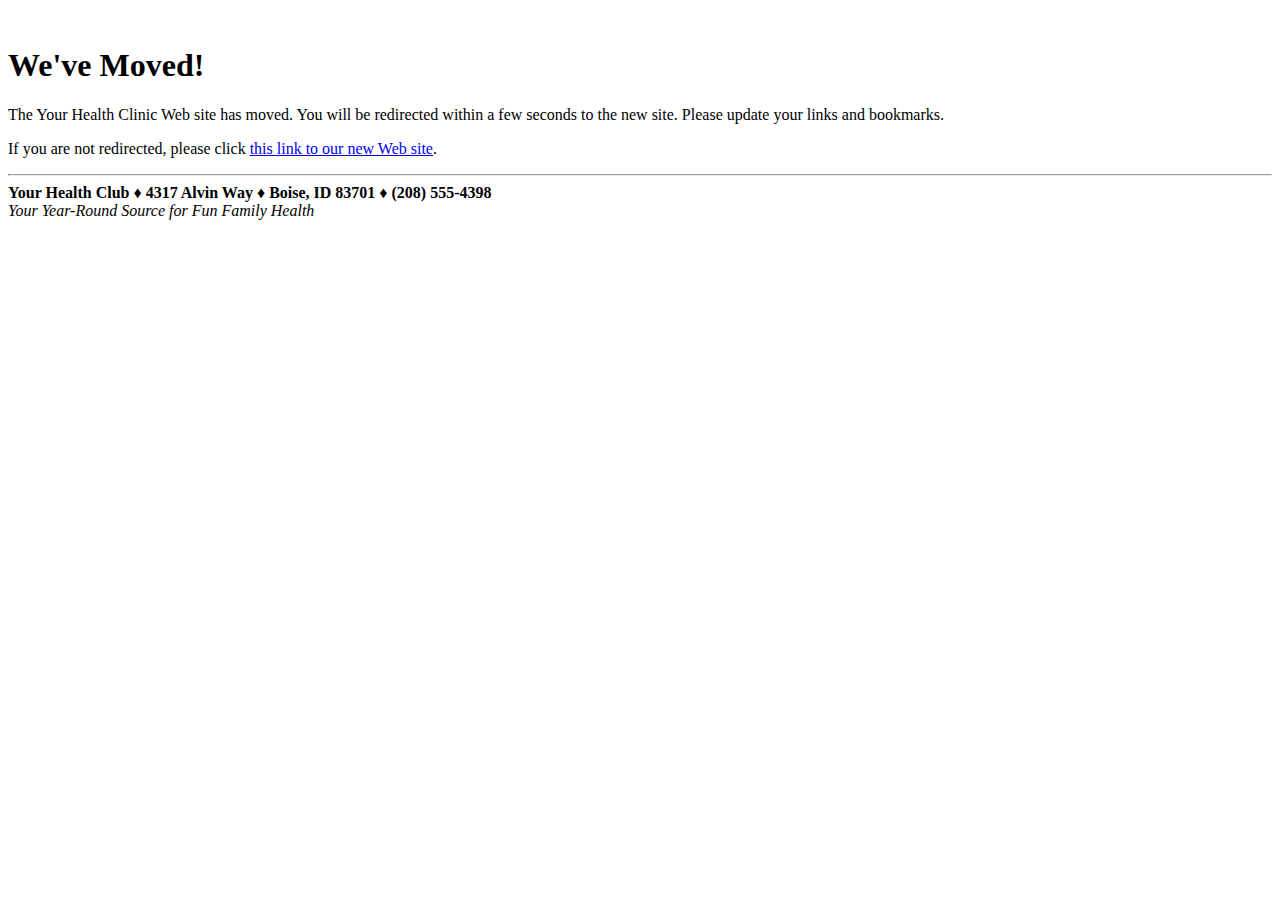
<file: alaalabban.online/htdocs/assignments/assignment1/Problem3/home.html>
<!DOCTYPE html>
﻿<html lang="en">
<head>
  <meta charset="UTF-8">

<!--
   Assignment 1
   Problem 3

   Your Health Clinic
   Author:Alaa Labban
   Date:4/2/2025

   Filename:         home.htm
   Supporting files: logo.jpg
-->
<title> Your Health Clinic </title>
<meta http-equiv="refresh" content="5;url=index.html">

</head>
<body> 

<h1>We've Moved!</h1>
   <p>The Your  Health Clinic Web site has moved. You will be redirected 
      within a few seconds to the new site. Please update your links and 
      bookmarks.</p>
   <p>If you are not redirected, please click
      <a href="index.html">this link to our new Web site</a>.</p>

<hr/>
   <div>
      <b>Your Health Club &#9830;
       4317 Alvin Way &#9830;
       Boise, ID 83701 &#9830;
       (208) 555-4398</b>
      <br />
      <i>
         Your Year-Round Source for Fun Family Health
      </i>
   </div>


</body>
</html>
</file>
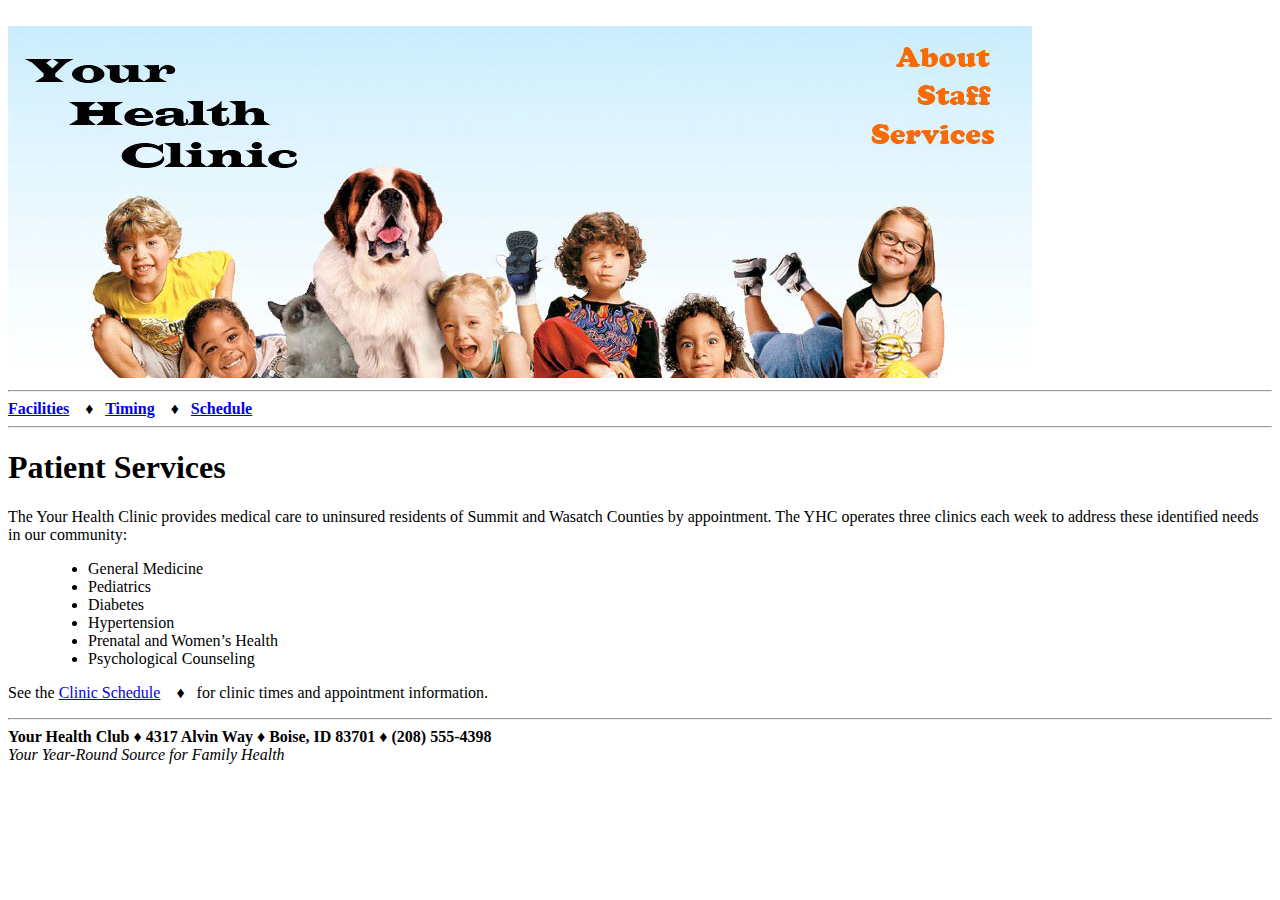
<file: alaalabban.online/htdocs/assignments/assignment1/Problem3/services.html>
<!DOCTYPE html>
﻿<html lang="en">
<head>
  <meta charset="UTF-8">
<!--
   Assignment 1
   Problem 3

   Your Health Clinic
   Author: Alaa Labban
   Date:   4/2/2025

   Filename:         services.html
   Supporting files: logo.jpg
-->
<title> Your Health Clinic </title>
</head>
<body>
<div>
   <img src="logo.jpg" alt="Your Health Clinic" usemap="#yourclinic" />
</div>
<hr />
<div><b> <a href="index.html#fac" title="Learn more about facilities">Facilities</a>
   &nbsp;&nbsp; &#9830;&nbsp;&nbsp;
   <a href="index.html#Time" title="Go through timings">Timing</a>
   &nbsp;&nbsp; &#9830;&nbsp;&nbsp;
   <a href="index.html#schedule" title="Look at our schedule">Schedule</a>

</b> </div>
<hr />   

<h1>Patient Services</h1>
<p>The Your Health Clinic provides medical care to uninsured residents of Summit 
and Wasatch Counties by appointment. The YHC operates three clinics each week to
 address these identified needs in our community:</p>

<blockquote>
	<ul>
		<li>General Medicine</li>
		<li>Pediatrics</li>
		<li>Diabetes</li>
		<li>Hypertension</li>
		<li>Prenatal and Women’s Health</li>
		<li>Psychological Counseling</li>
	</ul>

</blockquote>
<p>See the <a href="index.html#Time" title="Go through timings"> Clinic Schedule</a>
   &nbsp;&nbsp; &#9830;&nbsp;&nbsp; for clinic times and appointment information.</p>

<hr/>
   <div>
      <b>Your Health Club &#9830;
       4317 Alvin Way &#9830;
       Boise, ID 83701 &#9830;
       (208) 555-4398</b>
      <br />
      <i>
         Your Year-Round Source for Family Health
      </i>
   </div>

   <map name="yourclinic" id="yourclinic">
      <area shape="rect" coords="850,15,1000,50" href="about.html" title="Know more about us">
      <area shape="rect" coords="850,52,1000,85" href="staff.html" title="Know more about Staff">
      <area shape="rect" coords="850,87,1000,120" href="services.html" title="See our services">
      <area shape="rect" coords="0,0,1024,352" href="index.html" title="Return to homepage">
  </map>
</body>
</html>
</file>
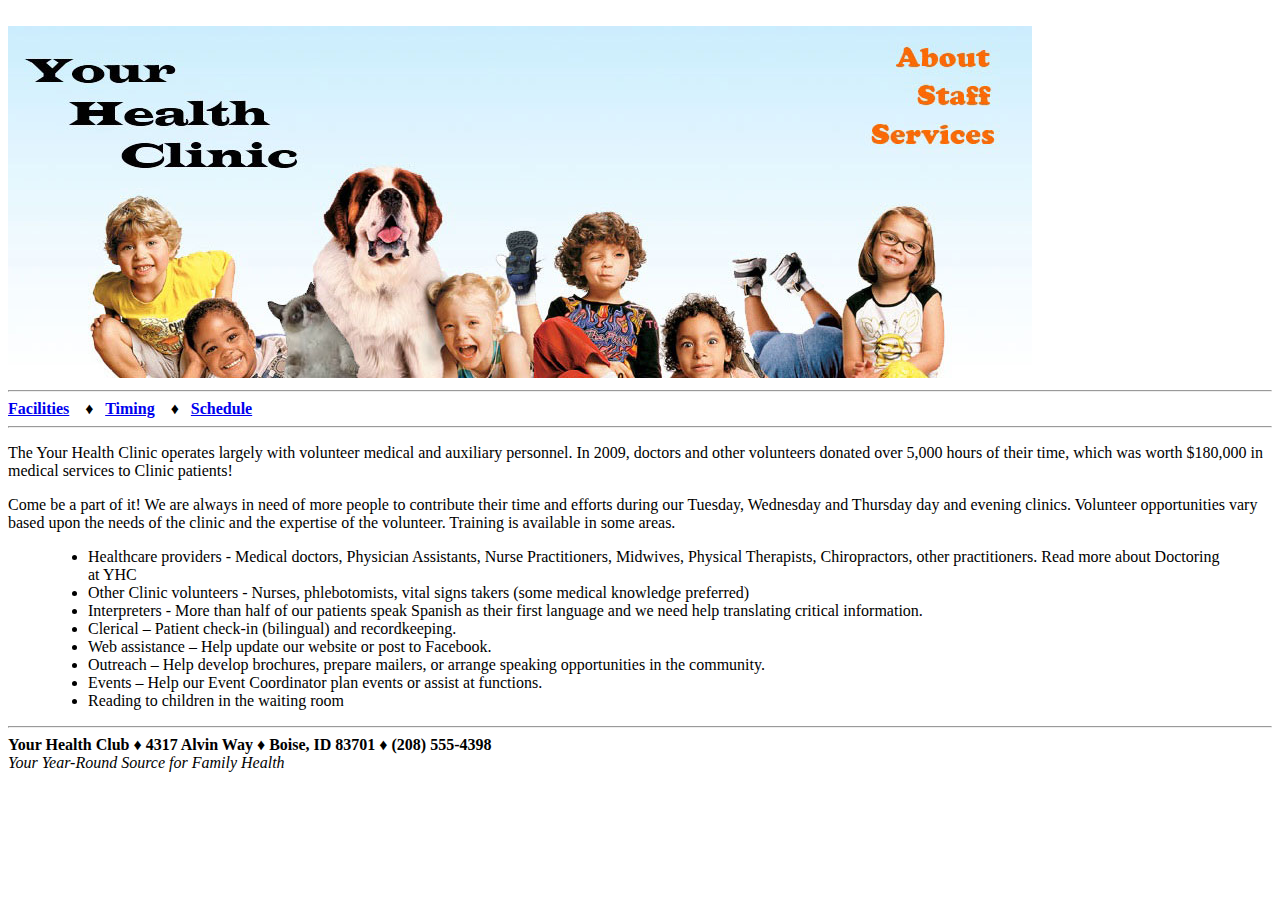
<file: alaalabban.online/htdocs/assignments/assignment1/Problem3/staff.html>
<!DOCTYPE html>
﻿<html lang="en">
<head>
  <meta charset="UTF-8">
<!--
   Assignment 1
   Problem 3

   Your Health Clinic
   Author: Alaa Labban
   Date:  4/2/2025

   Filename:         staff.html
   Supporting files: logo.jpg
-->
<title> Your Health Clinic </title>
</head>
<body>
<div>
   <img src="logo.jpg" alt="Your Health Clinic" usemap="#yourclinic" />
</div>
<hr />
<div><b> <a href="index.html#fac" title="Learn more about facilities">Facilities</a>
   &nbsp;&nbsp; &#9830;&nbsp;&nbsp;
   <a href="index.html#Time" title="Go through timings">Timing</a>
   &nbsp;&nbsp; &#9830;&nbsp;&nbsp;
   <a href="index.html#schedule" title="Look at our schedule">Schedule</a>

</b> </div>
<hr />   

<p>The Your Health Clinic operates largely with volunteer medical and auxiliary personnel. 
In 2009, doctors and other volunteers donated over 5,000 hours of their time, which was worth $180,000 
in medical services to Clinic patients!</p>

<p>Come be a part of it! We are always in need of more people to contribute 
their time and efforts during our Tuesday, Wednesday and Thursday day and evening clinics. 
Volunteer opportunities vary based upon the needs of the clinic and the expertise of the volunteer. 
Training is available in some areas.</p>

<blockquote>
	<ul>
	<li>Healthcare providers - Medical doctors, Physician Assistants, 
	Nurse Practitioners, Midwives, Physical Therapists, Chiropractors, 
	other practitioners. Read more about Doctoring at YHC</li>
	<li>Other Clinic volunteers - Nurses, phlebotomists, vital signs takers (some medical knowledge preferred)</li>
	<li>Interpreters - More than half of our patients speak Spanish as their first language and 
	we need help translating critical information.</li>
	<li>Clerical – Patient check-in (bilingual) and recordkeeping.</li>
	<li>Web assistance – Help update our website or post to Facebook.</li>
	<li>Outreach – Help develop brochures, prepare mailers, or arrange speaking opportunities in the community.</li>
	<li>Events – Help our Event Coordinator plan events or assist at functions.</li>
	<li>Reading to children in the waiting room</li>
	
	</ul>

</blockquote>
<hr/>
   <div>
      <b>Your Health Club &#9830;
       4317 Alvin Way &#9830;
       Boise, ID 83701 &#9830;
       (208) 555-4398</b>
      <br />
      <i>
         Your Year-Round Source for Family Health
      </i>
   </div>

   <map name="yourclinic" id="yourclinic">
      <area shape="rect" coords="850,15,1000,50" href="about.html" title="Know more about us">
      <area shape="rect" coords="850,52,1000,85" href="staff.html" title="Know more about Staff">
      <area shape="rect" coords="850,87,1000,120" href="services.html" title="See our services">
      <area shape="rect" coords="0,0,1024,352" href="index.html" title="Return to homepage">
  </map>
</body>
</html>
</file>
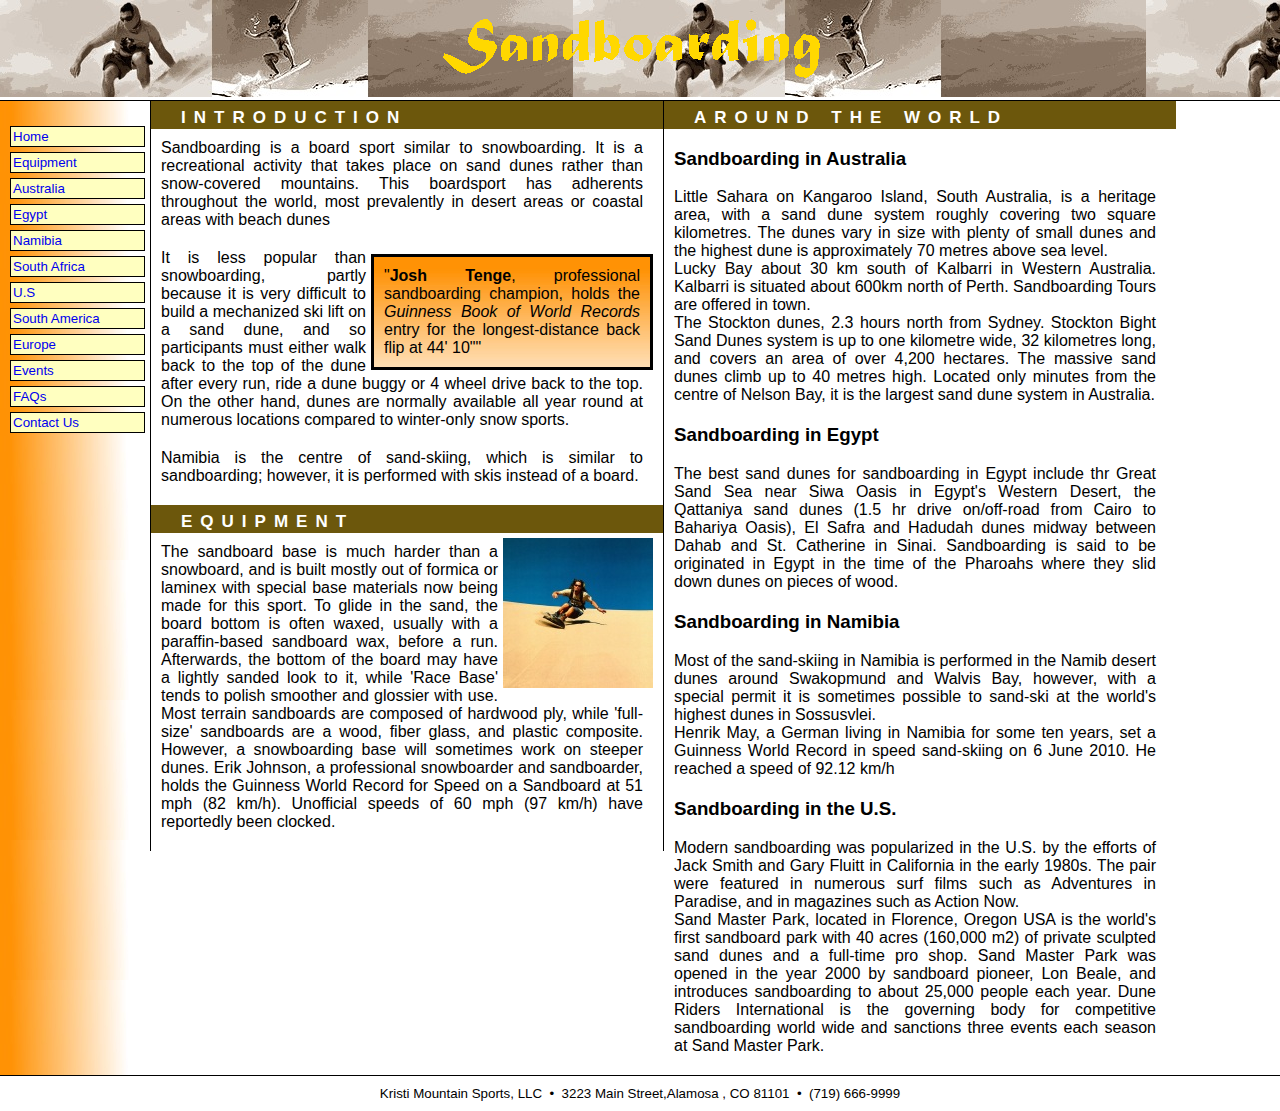
<file: alaalabban.online/htdocs/assignments/assignment2/problem1/sboard.htm>
<html>
<head>
<!-- 
Assignment 2
Problem 1

SandBoarding
   Author: Alaa Othman Labban
   Date:   20/2/2025

   Filename:         sstour.htm
   Supporting files: body.jpg, block.jpg, h1back.jpg, h1title.gif, Csstxt.css
-->

   <title>&#111</title>
   
   <link rel="stylesheet" type="text/css" href="sboard.css"> 

</head>

<body>
	
   <h1><img src="h1title.gif" alt=""></h1>

   <div id="column1">
      <a href="#">Home</a>
      <a href="#">Equipment</a>
      <a href="#">Australia</a>
      <a href="#">Egypt</a>
      <a href="#">Namibia</a>
      <a href="#">South Africa</a>
      <a href="#">U.S</a>
      <a href="#">South America</a>
      <a href="#">Europe</a>
      <a href="#">Events</a>
      <a href="#">FAQs</a>
      <a href="#">Contact Us</a>
   </div>

   <div id="column2">
   <h2>Introduction</h2>
   <p>Sandboarding is a board sport similar to snowboarding. 
   It is a recreational activity that takes place on sand dunes rather than snow-covered mountains. 
   This boardsport has adherents throughout the world, most prevalently in desert areas or coastal 
   areas with beach dunes</p>
   <blockquote>
      "<b>Josh Tenge</b>, professional sandboarding champion, 
      holds the <em>Guinness Book of World Records</em> entry for the 
      longest-distance back flip at 44' 10""
   </blockquote>
   <p>It is less popular than snowboarding, partly because it is very difficult to 
   build a mechanized ski lift on a sand dune, and so participants must either walk 
   back to the top of the dune after every run, ride a dune buggy or 4 wheel drive back to the top. 
   On the other hand, dunes are normally available all year round at numerous locations compared to winter-only 
   snow sports.</p>
   <p>Namibia is the centre of sand-skiing, which is similar to sandboarding; however, it is performed with skis instead of a board.</p>
   
   <h2>Equipment</h2>
   <blockimage>

      <div id="imagetab"></div>

   </blockimage>

   <p>The sandboard base is much harder than a snowboard, and is built mostly out of formica or laminex with special base materials now being made for this sport. To glide in the sand, the board bottom is often waxed, usually with a paraffin-based sandboard wax, before a run. Afterwards, the bottom of the board may have a lightly sanded look to it, while 'Race Base' tends to polish smoother and glossier with use. Most terrain sandboards are composed of hardwood ply, while 'full-size' sandboards are a wood, fiber glass, and plastic composite. However, a snowboarding base will sometimes work on steeper dunes. Erik Johnson, a professional snowboarder and sandboarder, holds the Guinness World Record for Speed on a Sandboard at 51 mph (82 km/h). Unofficial speeds of 60 mph (97 km/h) have reportedly been clocked.</p>
    </div>
	


   <div id="column3">
   <h2>Around the World</h2>
   <h3>Sandboarding in Australia</h3>
   <p>Little Sahara on Kangaroo Island, South Australia, is a heritage area, with a sand dune system roughly covering two square kilometres. The dunes vary in size with plenty of small dunes and the highest dune is approximately 70 metres above sea level.<br>
Lucky Bay about 30 km south of Kalbarri in Western Australia. Kalbarri is situated about 600km north of Perth. Sandboarding Tours are offered in town.<br>
The Stockton dunes, 2.3 hours north from Sydney. Stockton Bight Sand Dunes system is up to one kilometre wide, 32 kilometres long, and covers an area of over 4,200 hectares. The massive sand dunes climb up to 40 metres high. Located only minutes from the centre of Nelson Bay, it is the largest sand dune system in Australia.</p>  
   <h3>Sandboarding in Egypt</h3>
   <p>The best sand dunes for sandboarding in Egypt include thr Great Sand Sea near Siwa Oasis in Egypt's Western Desert, the Qattaniya sand dunes (1.5 hr drive on/off-road from Cairo to Bahariya Oasis), El Safra and Hadudah dunes midway between Dahab and St. Catherine in Sinai. Sandboarding is said to be originated in Egypt in the time of the Pharoahs where they slid down dunes on pieces of wood.</p>
   <h3>Sandboarding in Namibia</h3>
   <p>Most of the sand-skiing in Namibia is performed in the Namib desert dunes around Swakopmund and Walvis Bay, however, with a special permit it is sometimes possible to sand-ski at the world's highest dunes in Sossusvlei.<br>
Henrik May, a German living in Namibia for some ten years, set a Guinness World Record in speed sand-skiing on 6 June 2010. He reached a speed of 92.12 km/h</p>
   <h3>Sandboarding in the U.S.</h3>
   <p>Modern sandboarding was popularized in the U.S. by the efforts of Jack Smith and Gary Fluitt in California in the early 1980s. The pair were featured in numerous surf films such as Adventures in Paradise, and in magazines such as Action Now.<br>
Sand Master Park, located in Florence, Oregon USA is the world's first sandboard park with 40 acres (160,000 m2) of private sculpted sand dunes and a full-time pro shop. Sand Master Park was opened in the year 2000 by sandboard pioneer, Lon Beale, and introduces sandboarding to about 25,000 people each year. Dune Riders International is the governing body for competitive sandboarding world wide and sanctions three events each season at Sand Master Park.</p>
  
   </div>
   <address>
      Kristi Mountain Sports, LLC &nbsp;&bull;&nbsp;
      3223 Main Street,Alamosa , CO 81101 &nbsp;&bull;&nbsp;
      (719) 666-9999
   </address>


</body>
</html>
</file>
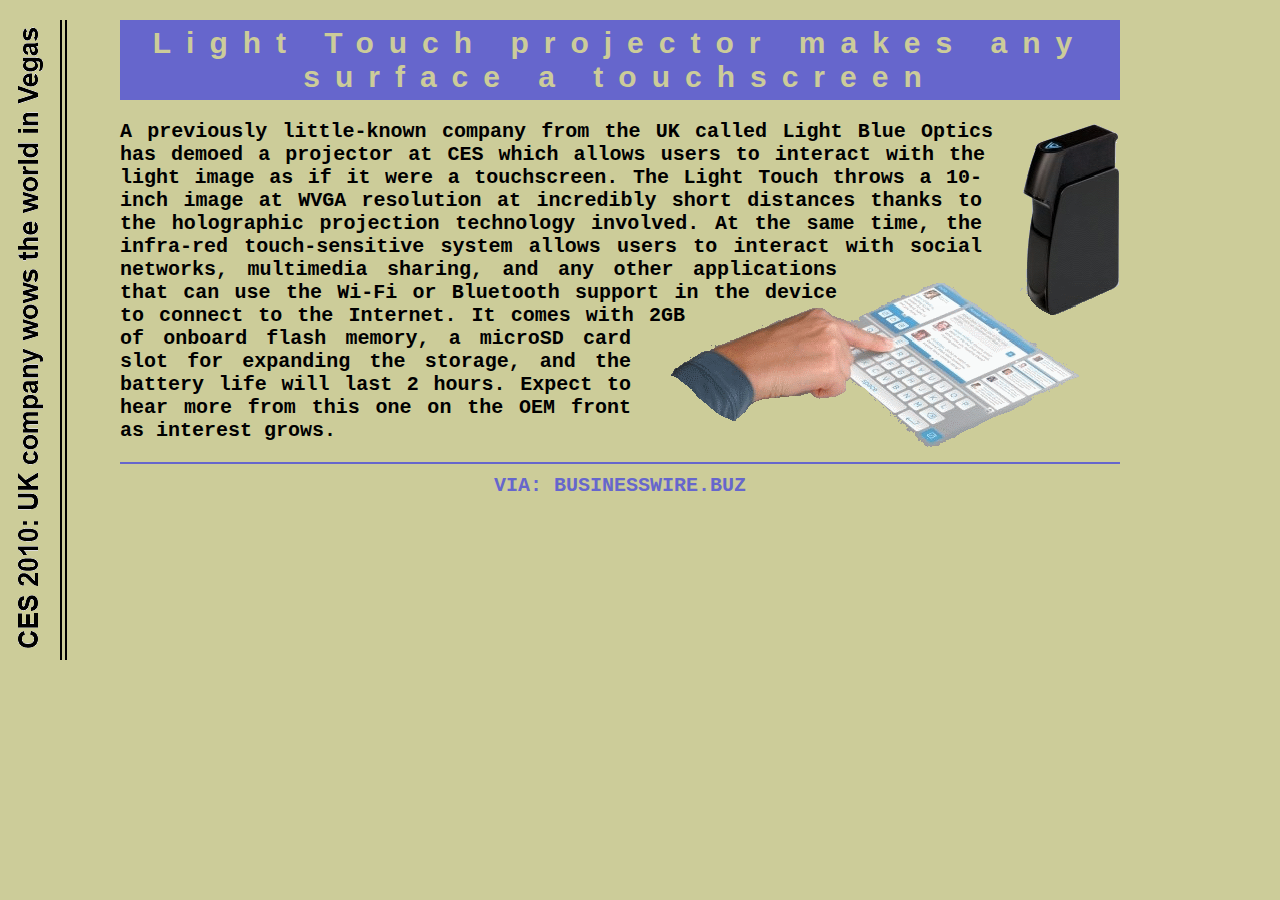
<file: alaalabban.online/htdocs/assignments/assignment2/problem2/technews.html>
<!--
Assignment 2
Problem 2

Name: Alaa Labban
Date: 20/2/2025

File name: news.html
Supporting files: Csstxt.css, image1.gif, image2.gif, image3.gif, image4.gif, image5.gif, image6.gif, ribbon.gif
-->

<!DOCTYPE html>
<html lang="en">
<head>
    <meta charset="UTF-8">
    <meta name="viewport" content="width=device-width, initial-scale=1.0">
    <title>Projector</title>
    
    <link rel="stylesheet" type="text/css" href="technews.css"> 

    
    <style>
        img.stack {
            float: right;
            clear: right;
            margin-left: 2em;
            margin-top: 0;
            margin-bottom: 0;
        }

        #ribbonImage {
            float: left;
        }
    </style>
</head>
<body>

    <div id="ribbon">
        <img src="ribbon.gif" id="ribbonImage" alt="">
    </div>

    <div id="pageContent">
        
        

        <h1>Light Touch projector makes any surface a touchscreen</h1>
        <div id="image">
            <img src="image1.gif" class="stack" alt="">
            <img src="image2.gif" class="stack" alt="">
            <img src="image3.gif" class="stack" alt="">
            <img src="image4.gif" class="stack" alt="">
            <img src="image5.gif" class="stack" alt="">
            <img src="image6.gif" class="stack" alt="">
        </div>
        <p>
            A previously little-known company from the UK called Light Blue Optics has demoed a projector at CES which allows users to interact with the light image as if it were a touchscreen.
            The Light Touch throws a 10-inch image at WVGA resolution at incredibly short distances thanks to the holographic projection technology involved. At the same time, the infra-red touch-sensitive system allows users to interact with social networks, multimedia sharing, and any other applications that can use the Wi-Fi or Bluetooth support in the device to connect to the Internet.
            It comes with 2GB of onboard flash memory, a microSD card slot for expanding the storage, and the battery life will last 2 hours. Expect to hear more from this one on the OEM front as interest grows.
        </p>
        

        <address>Via: businesswire.buz</address>
    </div>

</body>
</html>
</file>
<file: alaalabban.online/htdocs/assignments/assignment2/problem1/sboard.css>
﻿/*
Assignment 3
Problem 1

SandBoarding
   Author: Alaa Othman Labban
   Date:   20/2/2025

   Filename:       	Csstxt.css
   Supporting files: body.jpg, block.jpg, h1back.jpg, h1title.gif, sstour.htm 
*/

body {
   font-family: Verdana, Helvetica, sans-serif;
   margin: 0;
   background-color: white;
   background-image: url("body.jpg");
   background-repeat: repeat-y; 
   text-align: justify;
}

h1 {
   text-align: center;
   height: 100px;
   margin: 0;
   background-color: white;
   background-image: url("h1back.jpg");
   background-repeat: repeat-x;
   border-bottom: 1px solid black;
}

h2 {
   text-indent: 30px;
   color: white;
   background-color: rgb(108, 87, 12);
   letter-spacing: 8px;
   margin: 0;
   text-transform: lowercase;
   font-variant: small-caps;
}

h3 {
   margin-left: 10px;
}

p {
   margin: 10px 20px 20px 10px;
}

#column1 {
   width: 140px;
   padding-left: 10px;
   padding-top: 20px;
   float: left;
}

#column2 {
   width: 40%;
   float: left;
   border-left: 1px solid black;
   border-right: 1px solid black;
}

#column3 {
   width: 40%;
   float: left;
}

blockquote {
   width: 50%;
   padding: 10px;
   font-size: 12pt;
   color: black;
   border: 3px solid black;
   background-color: rgb(255, 255, 255);
   background-image: url("block.jpg");
   background-repeat: repeat-x; 
   margin: 5px 10px 5px 5px;
   float: right;
}

blockimage {
   font-size: 12pt;
   color: black;
   background-color: rgb(255, 255, 255);
   background-image: url("block.jpg");
   background-repeat: repeat-x; 
   margin: 5px 10px 5px 5px;
   float: right;
}


#imagetab {
   background-color: rgb(255, 255, 255);
   background-image: url("sand1.jpg"); 
   background-size: cover; 
   background-repeat: no-repeat;
   width: 150; 
   height: 150;
   border: 0;
}


a {
   display: block;
   padding: 2px;
   margin: 5px 5px 5px 0;
   font-size: 10pt;
   text-decoration: none;
   border: 1px solid black;
   background-color: rgb(255, 255, 192);
}

address {
   text-align: center;
   font-size: 10pt;
   font-style: normal;
   background-color: white;
   padding: 10px;
   border-top: 1px solid black;
   clear: both;
}
</file>
<file: alaalabban.online/htdocs/assignments/assignment2/problem2/technews.css>
﻿/*
Assignment 3
Problem 2

Name: Alaa Labban
Date: 20/2/2025

File name: Csstxt.css
Supporting files: news.html, image1.gif, image2.gif, image3.gif, image4.gif, image5.gif, image6.gif, ribbon.gif
*/

body {
    font-family: "Courier New", Courier, monospace;
    font-size: 20px;
    font-weight: bold;
    text-align: justify;
    color: black;
    background-color: rgb(204, 204, 153);
    margin: 0;
}

#ribbon {
    float: left;
    border-right: 7px double black;
}

#pageContent {
    width: 50em;
    margin-left: 100px;
    padding-left: 20px;
}

h1 {
    font-family: Arial, Helvetica, sans-serif;
    font-size: 1.5em;
    letter-spacing: 0.5em;
    text-align: center;
    padding: 0.2em;
    color: rgb(204, 204, 153);
    background-color: rgb(102, 102, 204);
    
}

address {
    font-style: normal;
    text-transform: uppercase;
    text-align: center;
    color: rgb(102, 102, 204);
    padding: 0.5em;
    border-top: 0.1em solid rgb(102, 102, 204);
}
</file>
